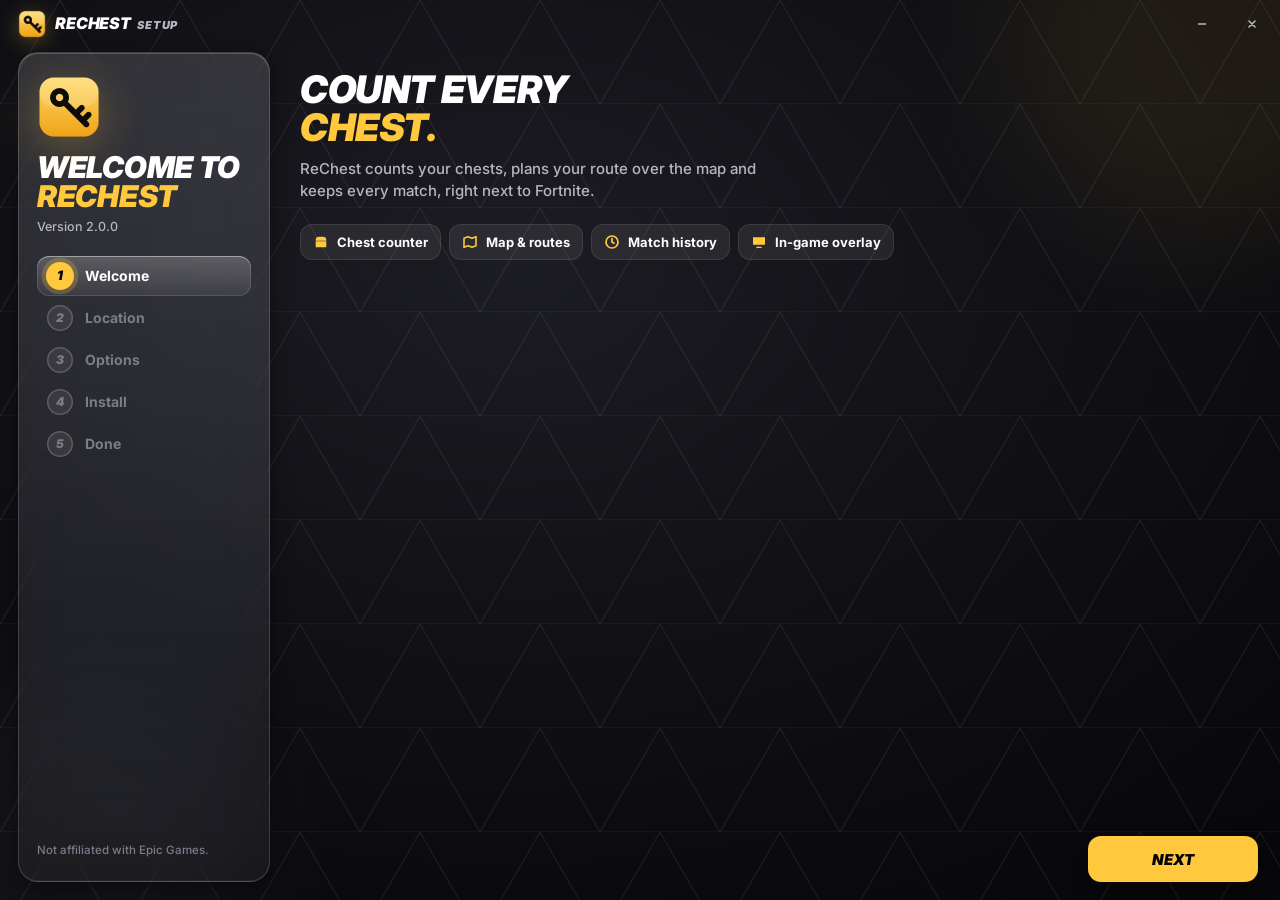
<file: setup/setup.html>
<!doctype html>
<html lang="en">
<head>
<meta charset="utf-8">
<title>ReChest Setup</title>
<link href="https://fonts.googleapis.com/css2?family=Inter:ital,wght@0,400..900;1,400..900&display=swap" rel="stylesheet">
<style>
/* ReChest Setup: the app's Fortnite-menu look (deep blue-violet backdrop, liquid-glass panels, heavy italic headings,
   yellow CTA, lavender key buttons). One file: the installer serves it from its own resources. */
:root {
  /* the app's black theme */
  --text: #fff; --muted: #b6b6c2; --dim: #7d7d8a; --line: rgba(255,255,255,.09); --line2: rgba(255,255,255,.18);
  --glass: linear-gradient(180deg, rgba(255,255,255,.14), rgba(255,255,255,.04)); --glass-line: rgba(255,255,255,.16);
  --glass-hi: inset 0 1px 0 rgba(255,255,255,.2), inset 0 -1px 0 rgba(255,255,255,.04);
  --card2: rgba(255,255,255,.075); --hover: rgba(255,255,255,.13);
  --yellow: #ffc83d; --lav: #b8b4ff; --on-lav: #0b0f3a; --red: #ff5a6a; --green: #5cdc6e; --track: #1d1d25;
  --sh: 0 6px 20px rgba(0,0,0,.45); --sh-2: 0 18px 44px rgba(0,0,0,.6);
  --display: 'Inter', 'Segoe UI Variable Display', 'Segoe UI', sans-serif;
  --ease: cubic-bezier(.22,1,.36,1); --snap: cubic-bezier(.2,.9,.3,1.3);
}
* { box-sizing: border-box; }
[hidden] { display: none !important; }
html, body { margin: 0; height: 100%; overflow: hidden; }
body { background: #08080b; color: var(--text); font: 500 14px/1.45 var(--display); -webkit-font-smoothing: antialiased; user-select: none; cursor: default; }
button { font: inherit; color: inherit; cursor: pointer; }
.h { font-family: var(--display); font-stretch: 125%; font-style: italic; font-weight: 900; text-transform: uppercase; letter-spacing: -.01em; }

.win { position: relative; height: 100vh; display: grid; grid-template: 48px minmax(0, 1fr) / 270px minmax(0, 1fr); overflow: hidden;
  background: radial-gradient(1100px 760px at 40% 30%, #1c1c23 0%, #121217 42%, #08080b 100%); }
/* faint triangles and slow light, like the app's backdrop */
.win::before { content: ""; position: absolute; inset: 0; opacity: .07; pointer-events: none;
  background-image: url("data:image/svg+xml,%3Csvg xmlns='http://www.w3.org/2000/svg' width='120' height='104'%3E%3Cpath d='M0 104L60 0l60 104z' fill='none' stroke='%23fff' stroke-width='1.2'/%3E%3C/svg%3E"); }
.glow { position: absolute; border-radius: 50%; filter: blur(60px); pointer-events: none; opacity: .5; animation: drift 14s ease-in-out infinite alternate; }
.glow.a { width: 380px; height: 380px; left: -120px; bottom: -160px; background: #ffffff14; }
.glow.b { width: 420px; height: 420px; right: -140px; top: -180px; background: #ffc83d26; animation-delay: -6s; }
@keyframes drift { to { transform: translate(40px, -30px) scale(1.1); } }

/* title bar */
.bar { grid-column: 1 / -1; position: relative; z-index: 2; display: flex; align-items: center; gap: 10px; padding: 0 8px 0 18px; }
.brand { display: flex; align-items: center; gap: 9px; }
.appicon { display: block; background: center / contain no-repeat url([data-uri]); }
.logo { width: 28px; height: 28px; filter: drop-shadow(0 4px 10px rgba(255,200,61,.3)); }
.word { font-size: 16px; }
.word small { margin-left: 6px; color: var(--muted); font-size: 11px; letter-spacing: .08em; }
.drag { flex: 1; align-self: stretch; }
.wb { width: 40px; height: 32px; display: grid; place-items: center; border: 0; border-radius: 9px; background: transparent; color: var(--muted); }
.wb:hover { background: var(--hover); color: #fff; }
.wb.x:hover { background: #e5384b; }
.wb svg { width: 12px; height: 12px; fill: none; stroke: currentColor; stroke-width: 1.6; stroke-linecap: round; }

/* left rail: big wordmark and the steps */
.rail { position: relative; z-index: 1; margin: 4px 0 18px 18px; padding: 22px 18px; display: flex; flex-direction: column; border-radius: 20px;
  background: var(--glass); border: 1px solid var(--glass-line); box-shadow: var(--glass-hi), var(--sh); backdrop-filter: blur(24px) saturate(170%); }
.chest { width: 64px; height: 64px; margin-bottom: 14px; filter: drop-shadow(0 8px 22px rgba(255,200,61,.3)); }
.rail .title { font-size: 30px; line-height: .95; }
.rail .title b { display: block; color: var(--yellow); font-weight: inherit; }
.rail .ver { margin-top: 8px; color: var(--muted); font-size: 12.5px; }
.steps { list-style: none; margin: 20px 0 12px; padding: 0; display: flex; flex-direction: column; gap: 2px; }
.steps li { position: relative; display: flex; align-items: center; gap: 12px; padding: 7px 10px; border-radius: 12px; color: var(--dim); font-weight: 700; transition: background .25s, color .25s; }
.steps li i { width: 26px; height: 26px; flex-shrink: 0; display: grid; place-items: center; border-radius: 50%; font: italic 900 12px/1 var(--display);
  background: rgba(255,255,255,.08); box-shadow: inset 0 0 0 1.5px var(--line2); transition: all .3s var(--snap); }
.steps li.on { color: #fff; background: linear-gradient(180deg, rgba(255,255,255,.22), rgba(255,255,255,.07)); box-shadow: inset 0 1px 0 rgba(255,255,255,.35), inset 0 0 0 1px rgba(255,255,255,.12); }
.steps li.on i { background: var(--yellow); color: #000; box-shadow: 0 0 0 4px rgba(255,200,61,.22); transform: scale(1.08); }
.steps li.ok { color: var(--muted); }
.steps li.ok i { background: rgba(92,220,110,.2); color: var(--green); box-shadow: inset 0 0 0 1.5px rgba(92,220,110,.5); font-size: 0; }
.steps li.ok i::after { content: ""; width: 9px; height: 5px; border: solid var(--green); border-width: 0 0 2.5px 2.5px; transform: translateY(-1px) rotate(-45deg); }
.rail .foot-note { margin-top: auto; color: var(--dim); font-size: 11.5px; }

/* stage: one page at a time */
.stage { position: relative; z-index: 1; display: flex; flex-direction: column; min-width: 0; padding: 4px 22px 18px; }
.pages { position: relative; flex: 1; }
.page { position: absolute; inset: 0; display: flex; flex-direction: column; padding: 18px 8px 0; opacity: 0; transform: translateX(26px); pointer-events: none; transition: opacity .28s var(--ease), transform .4s var(--ease); }
.page.on { opacity: 1; transform: none; pointer-events: auto; }
.page.out { transform: translateX(-26px); }
.page h1 { margin: 0; font-size: 38px; line-height: 1; }
.page h1 em { color: var(--yellow); font-style: inherit; }
.page .lead { margin: 12px 0 0; max-width: 470px; color: var(--muted); font-size: 15px; }
.chips { display: flex; flex-wrap: wrap; gap: 8px; margin-top: 22px; }
.chip { display: flex; align-items: center; gap: 8px; padding: 9px 13px; border-radius: 12px; background: var(--card2); box-shadow: inset 0 0 0 1px var(--line); font-weight: 700; font-size: 13px; }
.chip svg { width: 16px; height: 16px; color: var(--yellow); }
.note { display: flex; gap: 10px; align-items: flex-start; margin-top: 18px; padding: 12px 14px; border-radius: 14px; font-size: 13px; color: var(--muted);
  background: rgba(90,209,255,.1); box-shadow: inset 0 0 0 1px rgba(90,209,255,.28); }
.note b { color: #fff; }
.note svg { width: 18px; height: 18px; flex-shrink: 0; color: #5ad1ff; margin-top: 1px; }
.note.warn { background: rgba(255,90,106,.1); box-shadow: inset 0 0 0 1px rgba(255,90,106,.35); }
.note.warn svg { color: var(--red); }

.label { margin: 24px 0 8px; color: var(--muted); font: italic 900 12px/1 var(--display); font-stretch: 125%; letter-spacing: .06em; text-transform: uppercase; }
.path { display: flex; gap: 8px; }
.path input { flex: 1; min-width: 0; height: 46px; padding: 0 14px; border: 0; border-radius: 12px; outline: none; color: #fff; font: 600 14px var(--display);
  background: rgba(0,0,0,.4); box-shadow: inset 0 0 0 1px var(--line2); user-select: text; }
.path input:focus { box-shadow: inset 0 0 0 2px var(--yellow); }
.meta { display: flex; gap: 18px; margin-top: 10px; color: var(--dim); font-size: 12.5px; }
.meta b { color: var(--muted); }

/* option rows: the app's settings list (selected row lights up, white/grey bar indicator) */
.opts { display: flex; flex-direction: column; gap: 8px; margin-top: 20px; }
.opt { display: flex; align-items: center; gap: 14px; width: 100%; padding: 13px 14px; border: 0; border-radius: 14px; text-align: left; background: var(--card2); box-shadow: inset 0 0 0 1px var(--line); transition: background .2s, box-shadow .2s; }
.opt:hover { background: var(--hover); box-shadow: inset 0 0 0 2px rgba(255,255,255,.75); }
.opt .ic { width: 38px; height: 38px; flex-shrink: 0; display: grid; place-items: center; border-radius: 11px; background: rgba(255,255,255,.09); }
.opt .ic svg { width: 20px; height: 20px; }
.opt .tx { flex: 1; min-width: 0; }
.opt .tx b { display: block; font-size: 14.5px; }
.opt .tx span { color: var(--muted); font-size: 12.5px; }
.sw { width: 46px; height: 26px; flex-shrink: 0; position: relative; border-radius: 99px; background: rgba(255,255,255,.18); box-shadow: inset 0 0 0 1px var(--line2); transition: background .2s; }
.sw::after { content: ""; position: absolute; top: 3px; left: 3px; width: 20px; height: 20px; border-radius: 50%; background: #fff; box-shadow: 0 2px 5px rgba(0,0,0,.35); transition: transform .25s var(--snap); }
.opt[aria-checked="true"] .sw { background: var(--yellow); }
.opt[aria-checked="true"] .sw::after { transform: translateX(20px); }
.opt.danger[aria-checked="true"] .sw { background: var(--red); }
.opt.fixed { cursor: default; opacity: .75; }
.opt.fixed:hover { background: var(--card2); box-shadow: inset 0 0 0 1px var(--line); }

/* progress */
.big { margin-top: 26px; font-size: 92px; line-height: .9; font-variant-numeric: tabular-nums; }
.big small { font-size: 40px; color: var(--yellow); }
.pbar { height: 14px; margin-top: 20px; border-radius: 99px; overflow: hidden; background: var(--track); box-shadow: inset 0 0 0 1px var(--line); }
.pbar i { position: relative; display: block; width: 0; height: 100%; border-radius: inherit; overflow: hidden; background: linear-gradient(90deg, #ffb21e, var(--yellow)); box-shadow: 0 0 18px rgba(255,200,61,.6); transition: width .25s linear; }
.pbar i::after { content: ""; position: absolute; inset: 0; background: linear-gradient(100deg, transparent 30%, rgba(255,255,255,.55) 50%, transparent 70%); animation: shine 1.3s linear infinite; }
@keyframes shine { from { transform: translateX(-100%); } to { transform: translateX(100%); } }
.pstat { margin-top: 12px; color: var(--muted); font-size: 13px; min-height: 19px; }
.tip { margin-top: auto; margin-bottom: 4px; padding: 14px 16px; border-radius: 14px; background: var(--card2); box-shadow: inset 0 0 0 1px var(--line); color: var(--muted); font-size: 13px; }
.tip b { display: block; margin-bottom: 2px; color: var(--yellow); font: italic 900 11px/1.4 var(--display); font-stretch: 125%; letter-spacing: .06em; text-transform: uppercase; }

/* finish */
.done-badge { width: 92px; height: 92px; display: grid; place-items: center; margin: 8px 0 22px; border-radius: 28px; background: var(--yellow); color: #000;
  box-shadow: 0 0 0 8px rgba(255,200,61,.16), 0 14px 40px rgba(255,200,61,.35); animation: pop .6s var(--snap) both; }
.done-badge svg { width: 46px; height: 46px; fill: none; stroke: currentColor; stroke-width: 3.2; stroke-linecap: round; stroke-linejoin: round; stroke-dasharray: 40; stroke-dashoffset: 40; animation: draw .5s .25s ease forwards; }
.done-badge.red { background: var(--red); color: #fff; box-shadow: 0 0 0 8px rgba(255,90,106,.16), 0 14px 40px rgba(255,90,106,.35); }
@keyframes pop { from { transform: scale(.4) rotate(-12deg); opacity: 0; } }
@keyframes draw { to { stroke-dashoffset: 0; } }

/* buttons: yellow shop CTA, lavender key button */
.foot { display: flex; align-items: center; gap: 10px; padding-top: 14px; }
.grow { flex: 1; }
.btn { height: 46px; display: inline-flex; align-items: center; justify-content: center; gap: 9px; padding: 0 24px; border: 0; border-radius: 13px;
  font: italic 900 15px/1 var(--display); font-stretch: 112%; text-transform: uppercase; box-shadow: var(--sh); transition: transform .1s, filter .15s, opacity .2s; }
.btn:hover { outline: 3px solid rgba(255,255,255,.55); outline-offset: 3px; }
.btn:active { transform: scale(.96); }
.btn:focus-visible { outline: 3px solid #cff; outline-offset: 3px; }
.btn.cta { min-width: 170px; background: var(--yellow); color: #000; }
.btn.lav { background: var(--lav); color: var(--on-lav); }
.btn.ghost { background: var(--card2); color: #fff; box-shadow: inset 0 0 0 1px var(--line2); }
.btn.red { background: var(--red); color: #fff; }
.btn[hidden] { display: none; }
.btn kbd { padding: 2px 6px; border-radius: 6px; background: rgba(0,0,0,.18); font: 800 11px/1.3 var(--display); font-style: normal; }
.check { display: flex; align-items: center; gap: 10px; color: var(--muted); font-weight: 600; cursor: pointer; }
.check input { appearance: none; width: 22px; height: 22px; margin: 0; border-radius: 7px; background: rgba(255,255,255,.12); box-shadow: inset 0 0 0 1.5px var(--line2); display: grid; place-items: center; cursor: pointer; }
.check input:checked { background: var(--yellow); box-shadow: none; }
.check input:checked::after { content: ""; width: 9px; height: 5px; border: solid #000; border-width: 0 0 2.5px 2.5px; transform: translateY(-1px) rotate(-45deg); }
</style>
</head>
<body>
<div class="win">
  <i class="glow a"></i><i class="glow b"></i>
  <header class="bar">
    <div class="brand">
      <span class="logo appicon" aria-hidden="true"></span>
      <span class="word h">ReChest<small data-t="setup">Setup</small></span>
    </div>
    <div class="drag" id="drag"></div>
    <button class="wb" data-win="min" aria-label="Minimise"><svg viewBox="0 0 12 12"><path d="M2.5 6h7"/></svg></button>
    <button class="wb x" data-win="close" aria-label="Close"><svg viewBox="0 0 12 12"><path d="M3 3l6 6M9 3l-6 6"/></svg></button>
  </header>

  <aside class="rail">
    <i class="chest appicon" aria-hidden="true"></i>
    <div class="title h"><span data-t="railA">Welcome to</span><b>ReChest</b></div>
    <div class="ver" id="ver">Version 2.0.0</div>
    <ol class="steps" id="steps"></ol>
    <div class="foot-note" data-t="notAffiliated">Not affiliated with Epic Games.</div>
  </aside>

  <section class="stage">
    <div class="pages">
      <!-- install -->
      <div class="page" data-p="welcome">
        <h1 class="h" data-t="wTitle" data-html>Count every<br><em>chest.</em></h1>
        <p class="lead" data-t="wLead">ReChest counts your chests, plans your route over the map and keeps every match, right next to Fortnite.</p>
        <div class="chips">
          <span class="chip"><svg viewBox="0 0 24 24" fill="currentColor"><path d="M4 9a5 5 0 0 1 5-5h6a5 5 0 0 1 5 5v1H4zM4 11h16v8a1 1 0 0 1-1 1H5a1 1 0 0 1-1-1z"/></svg><span data-t="f1">Chest counter</span></span>
          <span class="chip"><svg viewBox="0 0 24 24" fill="none" stroke="currentColor" stroke-width="2.4" stroke-linejoin="round"><path d="M3 6.5l6-2.5 6 2.5 6-2.5v13.5l-6 2.5-6-2.5-6 2.5z"/></svg><span data-t="f2">Map &amp; routes</span></span>
          <span class="chip"><svg viewBox="0 0 24 24" fill="none" stroke="currentColor" stroke-width="2.6" stroke-linecap="round"><circle cx="12" cy="12" r="9"/><path d="M12 7v5l3 2"/></svg><span data-t="f3">Match history</span></span>
          <span class="chip"><svg viewBox="0 0 24 24" fill="currentColor"><path d="M3 5h18v11H3zM8 19h8v2H8z"/></svg><span data-t="f4">In-game overlay</span></span>
        </div>
        <div class="note" id="already" hidden><svg viewBox="0 0 24 24" fill="currentColor"><path d="M12 2a10 10 0 1 0 0 20 10 10 0 0 0 0-20zm1 15h-2v-6h2zm0-8h-2V7h2z"/></svg><span id="alreadyTx"></span></div>
      </div>
      <div class="page" data-p="location">
        <h1 class="h" data-t="lTitle" data-html>Where should it<br><em>go?</em></h1>
        <p class="lead" data-t="lLead">ReChest installs for your Windows account only, so no administrator rights are needed.</p>
        <div class="label" data-t="folder">Install folder</div>
        <div class="path"><input id="dir" spellcheck="false"><button class="btn lav" id="browse" data-t="browse">Browse</button></div>
        <div class="meta"><span><span data-t="needs">Needs</span> <b id="need">-</b></span><span><span data-t="free">Free</span> <b id="free">-</b></span></div>
        <div class="note warn" id="dirErr" hidden><svg viewBox="0 0 24 24" fill="currentColor"><path d="M12 2 1 21h22zm1 15h-2v-2h2zm0-4h-2V9h2z"/></svg><span id="dirErrTx"></span></div>
      </div>
      <div class="page" data-p="options">
        <h1 class="h" data-t="oTitle" data-html>Make it<br><em>yours.</em></h1>
        <div class="opts">
          <button class="opt" role="switch" aria-checked="true" data-o="desktop"><span class="ic"><svg viewBox="0 0 24 24" fill="none" stroke="currentColor" stroke-width="2.2" stroke-linejoin="round"><rect x="3" y="4" width="18" height="12" rx="2"/><path d="M8 20h8M12 16v4"/></svg></span><span class="tx"><b data-t="oDesk">Desktop shortcut</b><span data-t="oDeskS">Open ReChest from your desktop.</span></span><i class="sw"></i></button>
          <button class="opt" role="switch" aria-checked="true" data-o="startup"><span class="ic"><svg viewBox="0 0 24 24" fill="none" stroke="currentColor" stroke-width="2.2" stroke-linecap="round"><path d="M12 3v8"/><path d="M6.3 6.3a8 8 0 1 0 11.4 0"/></svg></span><span class="tx"><b data-t="oStart">Start with Windows</b><span data-t="oStartS">Waits quietly in the tray and pops up when Fortnite starts.</span></span><i class="sw"></i></button>
          <div class="opt fixed" aria-checked="true"><span class="ic"><svg viewBox="0 0 24 24" fill="currentColor"><path d="M3 3h8v8H3zM13 3h8v8h-8zM3 13h8v8H3zM13 13h8v8h-8z"/></svg></span><span class="tx"><b data-t="oMenu">Start menu shortcut</b><span data-t="oMenuS">Always added, with an uninstaller in Windows Settings.</span></span><i class="sw"></i></div>
        </div>
      </div>
      <div class="page" data-p="progress">
        <h1 class="h" id="pTitle" data-t="pTitle" data-html>Installing<br><em>ReChest</em></h1>
        <div class="big h" id="pct">0<small>%</small></div>
        <div class="pbar"><i id="bar"></i></div>
        <div class="pstat" id="pstat"></div>
        <div class="tip"><b data-t="tipT">Tip</b><span id="tip"></span></div>
      </div>
      <div class="page" data-p="done">
        <div class="done-badge"><svg viewBox="0 0 24 24"><path d="M5 12.5l4.5 4.5L19 7.5"/></svg></div>
        <h1 class="h" id="dTitle" data-t="dTitle" data-html>You're<br><em>ready.</em></h1>
        <p class="lead" id="dLead" data-t="dLead">ReChest is installed. Jump into a match and press your chest key every time you open one.</p>
        <label class="check" id="launchRow" style="margin-top:22px"><input type="checkbox" id="launch" checked><span data-t="launch">Launch ReChest now</span></label>
      </div>
      <div class="page" data-p="error">
        <div class="done-badge red"><svg viewBox="0 0 24 24"><path d="M7 7l10 10M17 7 7 17"/></svg></div>
        <h1 class="h" data-t="eTitle" data-html>Something went<br><em>wrong.</em></h1>
        <p class="lead" id="eText"></p>
      </div>
      <!-- uninstall -->
      <div class="page" data-p="remove">
        <h1 class="h" data-t="rTitle" data-html>Remove<br><em>ReChest?</em></h1>
        <p class="lead" data-t="rLead">This removes the app, its shortcuts and the start-with-Windows entry.</p>
        <div class="opts">
          <button class="opt danger" role="switch" aria-checked="false" data-o="wipe"><span class="ic"><svg viewBox="0 0 24 24" fill="none" stroke="currentColor" stroke-width="2.2" stroke-linecap="round" stroke-linejoin="round"><path d="M4 7h16M10 11v6M14 11v6M6 7l1 13h10l1-13M9 7V4h6v3"/></svg></span><span class="tx"><b data-t="rWipe">Also delete my data</b><span data-t="rWipeS">Your matches, routes and settings. Off: they stay for a later install.</span></span><i class="sw"></i></button>
        </div>
      </div>
    </div>
    <footer class="foot">
      <button class="btn ghost" id="back" data-t="back">Back</button>
      <span class="grow"></span>
      <button class="btn cta" id="next">Next</button>
    </footer>
  </section>
</div>
<script>
'use strict';
const host = window.chrome?.webview;
const send = (m) => host ? host.postMessage(m) : demo(m);
const $ = (s) => document.querySelector(s);

const EN = {
  next: 'Next', install: 'Install', finish: 'Finish', close: 'Close', cancel: 'Cancel', uninstall: 'Uninstall', retry: 'Try again', update: 'Update',
  version: 'Version', sWelcome: 'Welcome', sLocation: 'Location', sOptions: 'Options', sInstall: 'Install', sDone: 'Done', sConfirm: 'Confirm', sRemove: 'Remove', sUpdate: 'Update',
  already: (v) => `<b>ReChest ${v}</b> is already installed. Continue to update it; your matches and settings are kept.`,
  updating: 'Updating<br><em>ReChest</em>', removing: 'Removing<br><em>ReChest</em>', removed: 'ReChest<br><em>removed.</em>',
  removedLead: 'See you around. Run the installer again any time to bring it back.', updated: 'Up to<br><em>date.</em>', updatedLead: 'ReChest is updated and starting again…',
  railUpd: 'Updating', railRem: 'Goodbye',
  stWait: 'Closing ReChest…', stCopy: 'Copying files…', stLinks: 'Creating shortcuts…', stReg: 'Registering with Windows…', stRemove: 'Removing files…', stDone: 'Done',
  badDir: 'Can\'t write to this folder. Pick another place.',
  tips: ['F8 adds a chest, F9 takes the last one back; change the keys in Settings.', 'F7 shows your route over the game, F5 opens the full-screen map.', 'When a match ends, its replay sets the exact count, teammates included.', 'F4 draws a new route from where you stand.'],
};
const L = EN;
const t = (k, ...a) => { const v = L[k] ?? k; return typeof v === 'function' ? v(...a) : v; };

let S = { mode: 'install', version: '2.0.0', dir: '', installed: null, sizeMb: 0, freeMb: 0 };
let flow = [], at = 0, busy = false;
const opts = { desktop: true, startup: true, wipe: false };

const FLOWS = {
  install: [['welcome', 'sWelcome'], ['location', 'sLocation'], ['options', 'sOptions'], ['progress', 'sInstall'], ['done', 'sDone']],
  update: [['progress', 'sUpdate'], ['done', 'sDone']],
  uninstall: [['remove', 'sConfirm'], ['progress', 'sRemove'], ['done', 'sDone']],
};

function init(d) {
  S = { ...S, ...d };
  $('#ver').textContent = `${t('version')} ${S.version}`;
  if (S.mode === 'update') $('.rail .title span').textContent = t('railUpd');
  if (S.mode === 'uninstall') $('.rail .title span').textContent = t('railRem');
  if (S.startup != null) opts.startup = S.startup;
  for (const b of document.querySelectorAll('[data-o]')) b.setAttribute('aria-checked', opts[b.dataset.o]);
  $('#dir').value = S.dir;
  $('#need').textContent = S.sizeMb ? `${S.sizeMb} MB` : '-';
  $('#free').textContent = S.freeMb ? (S.freeMb > 10240 ? `${(S.freeMb / 1024).toFixed(0)} GB` : `${S.freeMb} MB`) : '-';
  if (S.installed && S.mode === 'install') { $('#already').hidden = false; $('#alreadyTx').innerHTML = t('already', S.installed); }
  flow = FLOWS[S.mode];
  $('#steps').innerHTML = flow.map(([, k], i) => `<li><i>${i + 1}</i>${t(k)}</li>`).join('');
  go(0, true);
  if (S.mode === 'update') start();
}

function go(i, first) {
  const old = document.querySelector('.page.on');
  at = i;
  const [p] = flow[at];
  if (old) { old.classList.remove('on'); old.classList.add('out'); setTimeout(() => old.classList.remove('out'), 400); }
  document.querySelector(`.page[data-p="${p}"]`).classList.add('on');
  [...$('#steps').children].forEach((li, j) => { li.className = j < at ? 'ok' : j === at ? 'on' : ''; });
  buttons();
  if (p === 'location') setTimeout(() => $('#dir').focus(), 50);
}

function buttons() {
  const [p] = flow[at], back = $('#back'), next = $('#next');
  back.hidden = at === 0 || p === 'progress' || p === 'done' || p === 'error';
  next.hidden = p === 'progress';
  next.className = 'btn cta';
  back.textContent = t('back');
  if (p === 'options') next.textContent = t(S.installed ? 'update' : 'install');
  else if (p === 'done') next.textContent = t(S.mode === 'install' ? 'finish' : 'close');
  else if (p === 'error') next.textContent = t('close');
  else if (p === 'remove') { next.textContent = t('uninstall'); next.className = 'btn red'; back.hidden = false; back.textContent = t('cancel'); }
  else next.textContent = t('next');
  if (S.mode === 'update' && p === 'done') next.hidden = true;
}

$('#next').onclick = () => {
  if (busy) return;
  const [p] = flow[at];
  if (p === 'location') { send({ type: 'checkDir', dir: $('#dir').value.trim() }); return; } // host answers dirOk / dirBad
  if (p === 'options' || p === 'remove') { start(); return; }
  if (p === 'done') { send({ type: 'finish', launch: S.mode === 'install' && $('#launch').checked }); return; }
  if (p === 'error') { send({ type: 'finish', launch: false }); return; }
  go(at + 1);
};
$('#back').onclick = () => { if (flow[at][0] === 'remove') send({ type: 'finish', launch: false }); else if (at > 0) go(at - 1); };
$('#browse').onclick = () => send({ type: 'browse', dir: $('#dir').value });
$('#dir').addEventListener('input', () => { $('#dirErr').hidden = true; });
$('#dir').addEventListener('keydown', (e) => { if (e.key === 'Enter') $('#next').click(); });
for (const b of document.querySelectorAll('button[data-o]')) b.onclick = () => { opts[b.dataset.o] = !opts[b.dataset.o]; b.setAttribute('aria-checked', opts[b.dataset.o]); };
for (const b of document.querySelectorAll('[data-win]')) b.onclick = () => send({ type: b.dataset.win });
$('#drag').addEventListener('mousedown', (e) => { if (e.button === 0) send({ type: 'drag' }); });
document.querySelector('.brand').addEventListener('mousedown', (e) => { if (e.button === 0) send({ type: 'drag' }); });
document.addEventListener('keydown', (e) => { if (e.key === 'Escape' && !$('#back').hidden) $('#back').click(); });
document.addEventListener('contextmenu', (e) => { if (e.target.tagName !== 'INPUT') e.preventDefault(); });

let tipTimer;
function start() {
  busy = true;
  go(flow.findIndex(([p]) => p === 'progress'));
  if (S.mode === 'update') $('#pTitle').innerHTML = t('updating');
  if (S.mode === 'uninstall') $('#pTitle').innerHTML = t('removing');
  let n = Math.floor(Math.random() * L.tips.length);
  const tip = () => { $('#tip').textContent = L.tips[n++ % L.tips.length]; };
  tip(); tipTimer = setInterval(tip, 5000);
  send(S.mode === 'uninstall' ? { type: 'uninstall', wipe: opts.wipe } : { type: 'install', dir: $('#dir').value.trim() || S.dir, desktop: opts.desktop, startup: opts.startup });
}
function progress(pct, st) {
  $('#pct').innerHTML = `${Math.round(pct)}<small>%</small>`;
  $('#bar').style.width = pct + '%';
  if (st) $('#pstat').textContent = t(st);
}
function done() {
  busy = false; clearInterval(tipTimer);
  progress(100, 'stDone');
  if (S.mode === 'uninstall') { $('#dTitle').innerHTML = t('removed'); $('#dLead').textContent = t('removedLead'); $('#launchRow').hidden = true; }
  if (S.mode === 'update') { $('#dTitle').innerHTML = t('updated'); $('#dLead').textContent = t('updatedLead'); $('#launchRow').hidden = true; }
  setTimeout(() => go(flow.length - 1), 350);
}
function fail(text) {
  busy = false; clearInterval(tipTimer);
  flow = [...flow.slice(0, at + 1), ['error', 'sDone']];
  $('#eText').textContent = text;
  go(flow.length - 1);
}

const on = (m) => {
  switch (m.type) {
    case 'init': init(m); break;
    case 'dir': $('#dir').value = m.dir; $('#dirErr').hidden = true; if (m.freeMb) $('#free').textContent = m.freeMb > 10240 ? `${(m.freeMb / 1024).toFixed(0)} GB` : `${m.freeMb} MB`; break;
    case 'dirOk': $('#dir').value = m.dir; go(at + 1); break;
    case 'dirBad': $('#dirErr').hidden = false; $('#dirErrTx').textContent = t('badDir'); break;
    case 'progress': progress(m.pct, m.status); break;
    case 'done': done(); break;
    case 'error': fail(m.text); break;
  }
};
if (host) { host.addEventListener('message', (e) => on(e.data)); send({ type: 'ready' }); }

// opened in a plain browser: walk through the pages with made-up data
function demo(m) {
  const q = new URLSearchParams(location.search);
  if (m.type === 'checkDir') on({ type: 'dirOk', dir: m.dir });
  if (m.type === 'install' || m.type === 'uninstall') {
    let p = 0;
    const id = setInterval(() => { p += 4; on({ type: 'progress', pct: Math.min(p, 100), status: p < 10 ? 'stWait' : p < 85 ? (m.type === 'install' ? 'stCopy' : 'stRemove') : 'stReg' }); if (p >= 100) { clearInterval(id); on({ type: 'done' }); } }, 80);
  }
  if (m.type === 'finish') location.reload();
}
if (!host) {
  const q = new URLSearchParams(location.search);
  init({ mode: q.get('mode') || 'install', version: '2.0.0', dir: 'C:\\Users\\you\\AppData\\Local\\Programs\\ReChest', installed: q.get('installed'), sizeMb: 180, freeMb: 214000 });
}
</script>
</body>
</html>
</file>
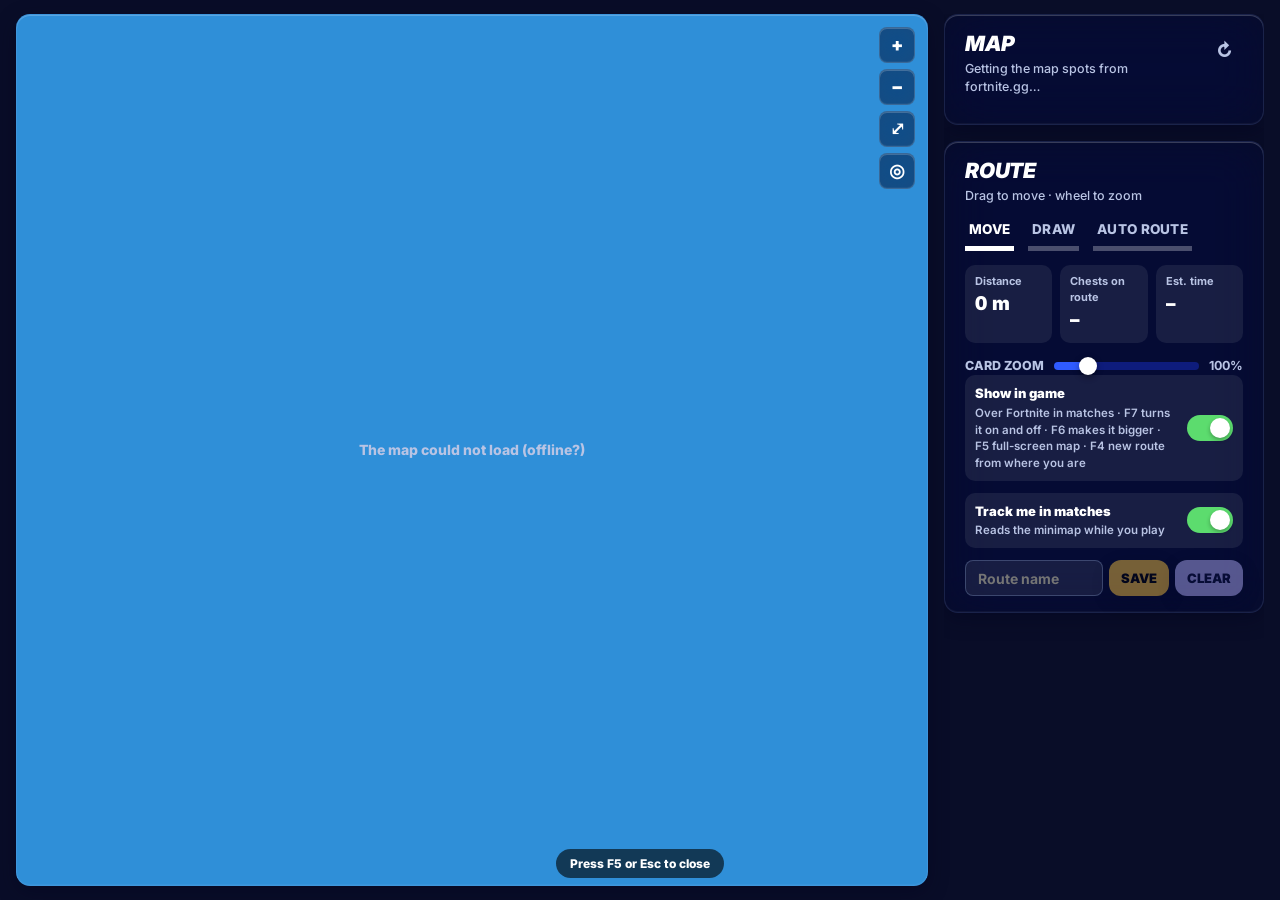
<file: ui/map-full.html>
<!doctype html>
<html lang="en">
<head>
<meta charset="utf-8">
<title>ReChest map</title>
<link rel="preconnect" href="https://fonts.googleapis.com">
<link href="https://fonts.googleapis.com/css2?family=Inter:ital,wght@0,400..900;1,400..900&display=swap" rel="stylesheet">
<link rel="stylesheet" href="style.css">
</head>
<!-- The big map over Fortnite (MapFull.cs): the Map page on its own. The app sends the map state and your
     position; route, layer and setting changes go back the same way as from the Map page. -->
<body class="map-full">
<main class="main" id="main"><div id="mapRoot"></div></main>
<div class="mf-hint" id="mfHint">Press F5 or Esc to close</div>
<script src="i18n.js"></script>
<script src="map.js"></script>
<script>
  MapUI.mount(document.getElementById('mapRoot'));
  const wv = window.chrome?.webview; // missing when the page is opened in a normal browser (design preview)
  wv?.addEventListener('message', (e) => {
    if (e.data?.type !== 'map') return;
    MapUI.setChests(e.data.state);
    const k = e.data.state?.routeFullKey, hint = document.getElementById('mfHint');
    if (k >= 0x70 && k <= 0x87) hint.textContent = (window.T || ((t) => t))(`Press F${k - 0x6f} or Esc to close`);
  });
  addEventListener('keydown', (e) => { if (e.key === 'Escape') wv?.postMessage({ type: 'mapFullClose' }); });
  // each open: the map grows in, centred on you
  window.mfOpen = () => {
    const m = document.getElementById('main');
    m.classList.remove('mf-in'); void m.offsetWidth; m.classList.add('mf-in');
    MapUI.centerOnMe();
  };
  wv?.postMessage({ type: 'ready' });
</script>
</body>
</html>
</file>
<file: ui/style.css>
/* ReChest v5 — styled after Fortnite's in-game menus (Settings, Social) with item-shop cards (not affiliated with Epic):
   a deep blue-violet backdrop with faint triangles, a centred icon tab bar, lists whose selected row turns light cyan
   and whose hovered row gets a bright white frame, option values with white/grey bar indicators, blue fill sliders,
   lavender key-hint buttons ([Esc] Back), heavy italic uppercase headings, yellow shop CTAs. Dark and light themes. */
:root {
  --card: color-mix(in srgb, rgb(var(--base)) calc(var(--gsolid, 0) * 100%), rgba(6,12,48,.55));
  --card2: rgba(255,255,255,.075);
  --hover: rgba(255,255,255,.13);
  --line: rgba(160,190,255,.13);
  --line2: rgba(180,210,255,.24);
  --text: #ffffff;
  --muted: #b9c4e4;
  --dim: #8392c2;
  /* liquid glass: a lit, see-through pill for selections and the floating chrome */
  --sel-bg: linear-gradient(180deg, rgba(255,255,255,.34), rgba(255,255,255,.12));
  --sel-fg: #fff;
  --sel-solid: #fff; --sel-knob: #0a1440;
  --sel-sh: inset 0 1px 0 rgba(255,255,255,.6), inset 0 -1px 1px rgba(255,255,255,.18), inset 0 0 0 1px rgba(255,255,255,.14), 0 6px 18px rgba(0,0,0,.28);
  --glass: linear-gradient(180deg, rgba(255,255,255,.14), rgba(255,255,255,.04));
  --glass-line: rgba(255,255,255,.16);
  --glass-hi: inset 0 1px 0 rgba(255,255,255,.2), inset 0 -1px 0 rgba(255,255,255,.04);
  --lav: #b8b4ff;
  --on-lav: #0b0f3a;
  --yellow: #ffc83d;
  --ring: rgba(255,255,255,.55);
  --frame: inset 0 0 0 3px #fff, inset 0 0 18px rgba(255,150,235,.45);
  --chip-on-bg: #bfeaff;
  --chip-on-fg: #0a1440;
  --bar-on: #ffffff;
  --bar-off: rgba(255,255,255,.28);
  --slider-track: #0e1c7c;
  --slider-fill: #2f5bff;
  --you: #ffc83d;
  --mates: #5ad1ff;
  --blue: #5ad1ff;
  --blue-dim: rgba(90,209,255,.3);
  --green: #5cdc6e;
  --red: #ff5a6a;
  --gold: #ffc23d;
  --hero-num: #ffc83d;
  --tipbg: rgba(8,14,52,.95);
  --grid: rgba(170,195,255,.14);
  --track: rgba(255,255,255,.24);
  --kbd: #0b0f3a;
  --blur: blur(16px) saturate(140%);
  --sh: 0 6px 20px rgba(0,0,30,.35);
  --sh-2: 0 18px 44px rgba(0,0,30,.5);
  --tri: url("data:image/svg+xml,%3Csvg xmlns='http://www.w3.org/2000/svg' viewBox='0 0 1600 1000' preserveAspectRatio='xMidYMid slice'%3E%3Cg fill='%23ffffff' fill-opacity='.06'%3E%3Cpath d='M120 840h90l-45 70z'/%3E%3Cpath d='M1380 520h70l-35 55z'/%3E%3Cpath d='M300 520l40 25-40 25z'/%3E%3Cpath d='M1500 900h70l-35 55z'/%3E%3Cpath d='M760 160l30 18-30 18z'/%3E%3Cpath d='M1060 860h80l-40 62z'/%3E%3Cpath d='M560 640h50l-25 40z'/%3E%3Cpath d='M1250 110l26 16-26 16z'/%3E%3Cpath d='M60 300h40l-20 32z'/%3E%3Cpath d='M1560 300h60l-30 48z'/%3E%3Cpath d='M900 520l24 14-24 14z'/%3E%3C/g%3E%3C/svg%3E");
  --page-bg: radial-gradient(1300px 900px at 45% 35%, #1d55c4 0%, #133590 34%, #0c1d5e 66%, #080f3c 100%);
  --chrome: rgba(4,8,36,.5);
  --hover-strong: rgba(40,60,120,.55);
  --dot-ring: #0c1d5e;
  --body-bg: #080f3c;
  --display: 'Inter', 'Segoe UI', sans-serif;
  --r-sm: .5rem;
  --r: .625rem;
  --r-lg: .875rem;
  --ease: cubic-bezier(.22,1,.36,1);
  --spring: cubic-bezier(.34,1.4,.64,1);
  color-scheme: dark;
}
/* black: the same game-menu look on a neutral black night instead of blue */
:root[data-theme="black"] {
  --sel-solid: #f4f4f6; --sel-knob: #111116;
  --card: color-mix(in srgb, rgb(var(--base)) calc(var(--gsolid, 0) * 100%), rgba(255,255,255,.05));
  --card2: rgba(255,255,255,.075);
  --hover: rgba(255,255,255,.12);
  --line: rgba(255,255,255,.085);
  --line2: rgba(255,255,255,.16);
  --muted: #b4b4be;
  --dim: #7b7b87;
  --slider-track: #26262f;
  --tipbg: rgba(18,18,23,.95);
  --grid: rgba(255,255,255,.08);
  --blue-dim: rgba(90,209,255,.24);
  --sh: 0 6px 20px rgba(0,0,0,.45);
  --sh-2: 0 18px 44px rgba(0,0,0,.6);
  --chrome: rgba(255,255,255,.06);
  --hover-strong: rgba(255,255,255,.1);
  --dot-ring: #0b0b0f;
  --body-bg: #08080b;
  --tri: url("data:image/svg+xml,%3Csvg xmlns='http://www.w3.org/2000/svg' viewBox='0 0 1600 1000' preserveAspectRatio='xMidYMid slice'%3E%3Cg fill='%23ffffff' fill-opacity='.04'%3E%3Cpath d='M120 840h90l-45 70z'/%3E%3Cpath d='M1380 520h70l-35 55z'/%3E%3Cpath d='M300 520l40 25-40 25z'/%3E%3Cpath d='M1500 900h70l-35 55z'/%3E%3Cpath d='M760 160l30 18-30 18z'/%3E%3Cpath d='M1060 860h80l-40 62z'/%3E%3Cpath d='M560 640h50l-25 40z'/%3E%3Cpath d='M1250 110l26 16-26 16z'/%3E%3Cpath d='M60 300h40l-20 32z'/%3E%3Cpath d='M1560 300h60l-30 48z'/%3E%3Cpath d='M900 520l24 14-24 14z'/%3E%3C/g%3E%3C/svg%3E");
  --page-bg: radial-gradient(1300px 900px at 45% 30%, #1c1c23 0%, #121217 42%, #08080b 100%);
}
:root[data-theme="light"] {
  --card: color-mix(in srgb, rgb(var(--base)) calc(var(--gsolid, 0) * 100%), rgba(255,255,255,.78));
  --card2: rgba(10,20,70,.055);
  --hover: rgba(10,20,70,.1);
  --line: rgba(10,20,70,.1);
  --line2: rgba(10,20,70,.18);
  --text: #0a1440;
  --muted: #4b5886;
  --dim: #7d89b4;
  --sel-bg: linear-gradient(180deg, rgba(10,20,64,.9), rgba(10,20,64,.72));
  --sel-fg: #fff;
  --sel-solid: #0a1440; --sel-knob: #fff;
  --sel-sh: inset 0 1px 0 rgba(255,255,255,.28), inset 0 -1px 1px rgba(255,255,255,.08), 0 6px 16px rgba(10,20,70,.25);
  --glass: linear-gradient(180deg, rgba(255,255,255,.82), rgba(255,255,255,.5));
  --glass-line: rgba(255,255,255,.95);
  --glass-hi: inset 0 1px 0 #fff, inset 0 -1px 0 rgba(10,20,70,.06);
  --ring: rgba(10,20,70,.45);
  --frame: inset 0 0 0 3px #0a1440, inset 0 0 16px rgba(120,80,255,.25);
  --chip-on-bg: #0a1440;
  --chip-on-fg: #fff;
  --bar-on: #0a1440;
  --bar-off: rgba(10,20,70,.2);
  --slider-track: #c8d2ff;
  --slider-fill: #2f5bff;
  --you: #d4a000;
  --mates: #1f7ff0;
  --blue: #1f7ff0;
  --blue-dim: rgba(31,127,240,.22);
  --green: #16a34a;
  --red: #e11d48;
  --gold: #c98a00;
  --hero-num: #0a1440;
  --tipbg: rgba(255,255,255,.97);
  --grid: rgba(10,20,70,.1);
  --track: #c4cbe4;
  --sh: 0 1px 2px rgba(10,20,70,.06), 0 8px 24px rgba(10,20,70,.08);
  --sh-2: 0 18px 44px rgba(10,20,70,.14);
  --tri: url("data:image/svg+xml,%3Csvg xmlns='http://www.w3.org/2000/svg' viewBox='0 0 1600 1000' preserveAspectRatio='xMidYMid slice'%3E%3Cg fill='%230a1440' fill-opacity='.05'%3E%3Cpath d='M120 840h90l-45 70z'/%3E%3Cpath d='M1380 520h70l-35 55z'/%3E%3Cpath d='M300 520l40 25-40 25z'/%3E%3Cpath d='M1500 900h70l-35 55z'/%3E%3Cpath d='M760 160l30 18-30 18z'/%3E%3Cpath d='M1060 860h80l-40 62z'/%3E%3Cpath d='M560 640h50l-25 40z'/%3E%3Cpath d='M1250 110l26 16-26 16z'/%3E%3Cpath d='M60 300h40l-20 32z'/%3E%3Cpath d='M1560 300h60l-30 48z'/%3E%3Cpath d='M900 520l24 14-24 14z'/%3E%3C/g%3E%3C/svg%3E");
  --page-bg: radial-gradient(1300px 900px at 45% 35%, #f2f5ff 0%, #e3e9ff 45%, #d3dcff 100%);
  --chrome: rgba(255,255,255,.8);
  --hover-strong: rgba(10,20,70,.055);
  --dot-ring: #e3e9ff;
  --body-bg: #e3e9ff;
  color-scheme: light;
}

* { box-sizing: border-box; }
html, body { margin: 0; height: 100%; }
body { background: var(--body-bg); color: var(--text); font: 500 14px/1.45 var(--display); overflow: hidden; -webkit-font-smoothing: antialiased; }
button, select, input { font: inherit; color: inherit; }
button { cursor: pointer; }
::selection { background: var(--yellow); color: #000; }
.up { color: var(--green); } .down { color: var(--red); } .flat { color: var(--muted); }
.muted { color: var(--muted); }
.em, em.muted { font-style: normal; font-weight: 500; }

/* headings: Fortnite's heavy wide italic */
.phd h1, .ph h2, .pname, .k-v, .k-num, .lc-time, .lm-tot b, .mp-tot b, .mp-head h2, .cbig, .strip b, .tpick b, .open-btn span, .sec h2 {
  font-family: var(--display); font-stretch: 125%; font-style: italic; font-weight: 900; text-transform: uppercase; letter-spacing: -.01em;
}

/* ===== hover: buttons get the site's snapping ring + bump; list rows get the in-game white frame ===== */
.btn, .open-btn, .kbtn, .iconbtn, .see, .tab, .swatch {
  outline: 0 solid transparent; outline-offset: .625rem;
  transition: outline-color .15s ease-out, outline-offset .15s ease-out, outline-width .15s ease-out, background-color .15s, color .15s, filter .15s;
}
@media (pointer: fine) {
  .btn:hover, .open-btn:hover, .kbtn:hover, .iconbtn:hover, .see:hover { outline: .1875rem solid var(--ring); outline-offset: .1875rem; animation: bump .1s linear; }
  .mitem:hover, .pl:hover, .snav button:hover, .mpc:hover, .lrow[data-who]:hover, .tcard:hover, .tpick:hover, .kpi:hover { box-shadow: var(--frame); }
}
:is(.btn, .open-btn, .kbtn, .iconbtn, .see, .tab, .mitem, .pl, .snav button, .mpc, .tpick, .range button, .mode button, .switch, .tcard):focus-visible { outline: .1875rem solid #cff; outline-offset: .1875rem; }
@keyframes bump { 30% { translate: 0 -.125rem; } }

.app { display: flex; flex-direction: column; height: 100vh; background: var(--page-bg); }

/* ================= top bar: brand · centred icon tabs · theme + profile ================= */
.top { display: grid; grid-template-columns: 1fr auto 1fr; align-items: start; gap: 16px; padding: 14px 26px 6px; position: relative; z-index: 3; }
.brand { justify-self: start; display: flex; align-items: center; gap: 10px; height: 46px; padding: 0 16px 0 8px; border-radius: 14px; background: var(--chrome); backdrop-filter: var(--blur); box-shadow: var(--sh); }
.brand .logo { width: 32px; height: 32px; display: grid; place-items: center; border-radius: 8px; background: var(--yellow); color: #000; transform: skewX(-6deg); }
.brand .logo svg { transform: skewX(6deg); }
.brand .word { font-family: var(--display); font-stretch: 125%; font-style: italic; font-weight: 900; font-size: 17px; text-transform: uppercase; }
.tabwrap { position: relative; display: flex; flex-direction: column; align-items: flex-start; gap: 8px; }
.tabs { display: flex; gap: 6px; padding: 7px; border-radius: 16px; background: var(--chrome); backdrop-filter: var(--blur); box-shadow: var(--sh); }
.tab { width: 80px; height: 52px; display: grid; place-items: center; border: 0; border-radius: 11px; background: transparent; color: var(--text); }
.tab svg { width: 27px; height: 27px; }
.tab:hover { background: var(--hover); }
.tab.on { background: var(--sel-bg); color: var(--sel-fg); }
.tablabel { white-space: nowrap; transition: transform .25s var(--spring); font-family: var(--display); font-stretch: 112%; font-weight: 900; font-size: 19px; text-transform: uppercase; letter-spacing: .02em; text-shadow: 0 2px 10px rgba(0,0,40,.35); }
[data-theme="light"] .tablabel { text-shadow: none; }
.top-r { justify-self: end; display: flex; align-items: center; gap: 12px; }
.iconbtn { width: 46px; height: 46px; display: grid; place-items: center; border: 0; border-radius: 14px; background: var(--chrome); backdrop-filter: var(--blur); color: var(--text); box-shadow: var(--sh); }
.iconbtn svg { width: 21px; height: 21px; }
.iconbtn .i-sun, [data-theme="light"] .iconbtn .i-moon { display: none; }
[data-theme="light"] .iconbtn .i-sun { display: block; }
.mebtn { position: relative; width: 50px; height: 50px; padding: 0; border: 0; border-radius: 50%; background: none; }
.me-dot { width: 50px; height: 50px; border-radius: 50%; display: grid; place-items: center; font-weight: 900; font-size: 18px; background: var(--c, #444); color: #fff; box-shadow: 0 0 0 3px rgba(255,255,255,.85), var(--sh); }
.online { position: absolute; right: 0; bottom: 1px; width: 14px; height: 14px; border-radius: 50%; background: #3bd16f; box-shadow: 0 0 0 3px var(--dot-ring); }

/* ================= main ================= */
.main { flex: 1; min-height: 0; overflow-y: auto; overflow-x: hidden; position: relative; }
.wrap { position: relative; max-width: 1280px; margin: 0 auto; padding: 14px 32px 96px; }
.page { animation: pageIn .45s var(--ease) both; }
@keyframes pageIn { from { opacity: 0; transform: translateY(8px); } }

.phd { display: flex; align-items: flex-end; justify-content: space-between; gap: 16px; margin-bottom: 18px; flex-wrap: wrap; }
.phd h1 { margin: 0; font-size: 40px; line-height: 1; text-shadow: 0 3px 14px rgba(0,0,40,.35); }
[data-theme="light"] .phd h1 { text-shadow: none; }
.phd p { margin: 8px 0 0; color: var(--muted); font-size: 14px; font-weight: 600; }
.phd-r { display: flex; align-items: flex-end; gap: 22px; flex-wrap: wrap; }
.livechip { display: inline-flex; align-items: center; gap: 8px; height: 34px; padding: 0 14px; border-radius: var(--r-sm); background: var(--red); color: #fff; font-family: var(--display); font-stretch: 112%; font-style: italic; text-transform: uppercase; font-size: 12.5px; font-weight: 900; font-variant-numeric: tabular-nums; white-space: nowrap; transform: skewX(-6deg); box-shadow: 0 0 18px rgba(255,90,106,.4); }
.livechip::before, .pill-live::before { content: ""; width: 7px; height: 7px; border-radius: 50%; background: currentColor; animation: blink 1.2s ease-in-out infinite; }
@keyframes blink { 50% { opacity: .25; } }

/* key-hint buttons, bottom right like the game's [T] TEST · [ESC] BACK */
.keys { position: fixed; right: 26px; bottom: 20px; z-index: 20; display: flex; gap: 14px; }
.kbtn { display: inline-flex; align-items: center; gap: 12px; height: 46px; padding: 0 22px 0 11px; border: 0; border-radius: 12px; background: var(--lav); color: var(--on-lav); font-family: var(--display); font-stretch: 112%; font-weight: 900; font-size: 17px; text-transform: uppercase; box-shadow: var(--sh); }
.kbtn:hover { filter: brightness(1.06); }
kbd { display: inline-grid; place-items: center; min-width: 26px; height: 26px; padding: 0 6px; border-radius: 5px; background: var(--kbd); color: #fff; font: 900 11.5px var(--display); text-transform: uppercase; }

/* panels: the menu's dark navy glass and the shop's frosted cards */
.panel, .card, .kpi, .strip, .plist, .snav, .mlist2 { background: var(--card); border: 1px solid var(--line); border-radius: var(--r-lg); box-shadow: var(--sh); backdrop-filter: var(--blur); }
.panel { padding: 18px 20px 16px; }
.ph { display: flex; align-items: flex-start; justify-content: space-between; gap: 12px; margin-bottom: 12px; }
.ph h2 { margin: 0; font-size: 21px; line-height: 1.05; }
.ph small { display: block; margin-top: 5px; color: var(--muted); font-size: 12.5px; font-weight: 500; line-height: 1.45; }
.panel .ph:not(:first-child) { margin-top: 22px; }
.empty { padding: 26px 16px; border-radius: var(--r); border: 1px dashed var(--line2); color: var(--muted); text-align: center; font-weight: 700; }

/* ================= controls ================= */
/* option values: the in-game bar indicators — a white bar under the chosen one, grey under the rest */
.range, .mode { display: inline-flex; flex-wrap: wrap; gap: 4px 14px; }
.range button, .mode button { position: relative; display: inline-flex; align-items: center; gap: 7px; height: 34px; padding: 0 4px 9px; border: 0; background: none; color: var(--muted); font-weight: 800; font-size: 13.5px; text-transform: uppercase; letter-spacing: .02em; transition: color .15s; }
.range button::after, .mode button::after { content: ""; position: absolute; left: 0; right: 0; bottom: 0; height: 5px; background: var(--bar-off); transition: background .15s; }
.range button:hover, .mode button:hover { color: var(--text); }
.range button:hover::after, .mode button:hover::after { background: color-mix(in srgb, var(--bar-on) 60%, transparent); }
.range button.on, .mode button.on { color: var(--text); }
.range button.on::after, .mode button.on::after { background: var(--bar-on); }
.mode button i { font-style: normal; font-size: 11px; font-weight: 900; padding: 1px 6px; border-radius: 5px; background: var(--card2); font-variant-numeric: tabular-nums; }
.mode button.on i { background: var(--yellow); color: #000; }
.range.sm button { height: 28px; padding-bottom: 8px; font-size: 12px; }
.btn { height: 42px; flex-shrink: 0; display: inline-flex; align-items: center; justify-content: center; gap: 8px; padding: 0 20px; border: 0; border-radius: 12px; background: var(--lav); color: var(--on-lav); font-family: var(--display); font-stretch: 112%; font-weight: 900; font-size: 14px; text-transform: uppercase; box-shadow: var(--sh); }
.btn:hover { filter: brightness(1.06); }
.btn:active { transform: scale(.97); }
.btn.sm { height: 36px; padding: 0 16px; font-size: 13px; }
.btn.big { height: 46px; }
.btn.accent, .btn.gold { background: var(--yellow); color: #000; }
.btn.key { min-width: 110px; background: var(--kbd); color: #fff; box-shadow: inset 0 0 0 2px var(--line2), var(--sh); font-variant-numeric: tabular-nums; }
.btn.key.wait { background: var(--yellow); color: #000; animation: blink 1.1s ease-in-out infinite; }
.switch { width: 46px; height: 26px; flex-shrink: 0; padding: 3px; border: 0; border-radius: 999px; background: var(--track); transition: background .25s; }
.switch i { display: block; width: 20px; height: 20px; border-radius: 50%; background: #fff; box-shadow: 0 2px 4px rgba(0,0,0,.3); transition: transform .3s var(--spring), background .25s; }
.switch.on { background: var(--sel-solid); }
.switch.on i { transform: translateX(20px); background: var(--sel-knob); }
.see { border: 0; background: none; color: var(--muted); font-weight: 900; font-size: 12px; text-transform: uppercase; letter-spacing: .04em; padding: 5px 9px; border-radius: var(--r-sm); }
.see:hover { color: var(--text); background: var(--card2); }

/* tags: shop promo tags (placement) and the social panel's yellow "SEN" pill (you) */
.pill-live, .ptag { display: inline-flex; align-items: center; justify-content: center; gap: 6px; height: 22px; padding: 0 9px; border-radius: 5px; font-family: var(--display); font-stretch: 118%; font-style: italic; text-transform: uppercase; font-size: 11.5px; font-weight: 900; transform: skewX(-8deg); white-space: nowrap; flex-shrink: 0; }
.vbadge { display: inline-flex; align-items: center; height: 19px; margin-left: 8px; padding: 0 7px; border-radius: 6px; background: var(--yellow); color: #000; font-family: var(--display); font-style: italic; font-weight: 900; font-size: 10.5px; text-transform: uppercase; vertical-align: middle; }
.pill-live { background: var(--red); color: #fff; }
.ptag { min-width: 44px; height: 26px; background: var(--card2); color: var(--muted); font-size: 13px; }
.ptag.p1 { background: var(--yellow); color: #000; box-shadow: 0 0 16px rgba(255,200,61,.35); }
.ptag.p3 { background: #fff; color: #0a1440; }
.ptag.p10 { background: var(--blue-dim); color: var(--text); }

/* ================= icons, avatars (round, like the social panel) ================= */
.icon { position: relative; width: 44px; height: 44px; flex-shrink: 0; display: grid; place-items: center; border-radius: var(--r-sm); background: var(--card2); }
.icon img, .icon svg { width: 36px; height: 36px; object-fit: contain; }
.icon.sm { width: 38px; height: 38px; }
.icon.sm img, .icon.sm svg { width: 30px; height: 30px; }
.noimg { display: grid; place-items: center; width: 30px; height: 30px; border-radius: 8px; background: var(--yellow); color: #000; font-weight: 900; }
.rankb { position: absolute; right: -5px; bottom: -5px; width: 20px; height: 20px; border-radius: 50%; display: grid; place-items: center; font-size: 10px; font-weight: 800; background: #3a3f4b; color: #fff; }
.avatar { width: 40px; height: 40px; flex-shrink: 0; display: grid; place-items: center; border-radius: 50%; background: var(--c); color: #fff; font-weight: 900; font-size: 17px; }
.avatar.xs { width: 24px; height: 24px; font-size: 10px; }
.avatar.sm { width: 40px; height: 40px; font-size: 15px; }
.avatar.lg { width: 96px; height: 96px; font-size: 40px; box-shadow: 0 0 0 4px rgba(255,255,255,.85), var(--sh-2); }
.avatar.team { background: var(--card2); color: var(--text); }
.avatar.team svg { width: 55%; height: 55%; }
.avatar, .me-dot { position: relative; overflow: hidden; }
.avatar img, .me-dot img { position: absolute; inset: 0; width: 100%; height: 100%; object-fit: cover; object-position: 50% 15%; }
.avatar.skin { background: radial-gradient(circle at 50% 30%, color-mix(in srgb, var(--c) 70%, #fff), var(--c) 55%, color-mix(in srgb, var(--c) 55%, #000)); }
.person { width: 13px; height: 13px; color: var(--muted); }
img[src$="chest.png"] { -webkit-mask-image: radial-gradient(circle at 50% 50%, #000 52%, transparent 71%); mask-image: radial-gradient(circle at 50% 50%, #000 52%, transparent 71%); }

/* ================= overview ================= */
.kpis { display: grid; grid-template-columns: 1.7fr repeat(5, minmax(0, 1fr)); gap: 12px; margin-bottom: 14px; }
.kpi { position: relative; display: flex; flex-direction: column; gap: 4px; min-width: 0; padding: 14px 16px; overflow: hidden; transition: box-shadow .15s; }
.k-l { display: flex; align-items: center; gap: 7px; color: var(--muted); font-size: 11.5px; font-weight: 900; letter-spacing: .07em; text-transform: uppercase; }
.k-v { margin-top: auto; font-size: 32px; line-height: 1.05; font-variant-numeric: tabular-nums; }
.k-s { color: var(--muted); font-size: 11.5px; font-weight: 600; overflow: hidden; text-overflow: ellipsis; white-space: nowrap; }

/* V-Bucks pack cards: rarity colour lit from the middle, light streaks from the corners, centred white type,
   a hanging tab for the change, and a light frame that appears around the card on hover */
.kpi:not(.hero) { --t1: #36c4ff; --t2: #0a8dff; --t3: #0556c9; align-items: center; justify-content: center; text-align: center; min-height: 132px; padding: 30px 12px 14px; overflow: visible; border: 1px solid color-mix(in srgb, var(--t3) 70%, #000); color: #fff;
  background: radial-gradient(110% 75% at 50% 38%, var(--t1), var(--t2) 58%, var(--t3)); backdrop-filter: none;
  outline: 0 solid transparent; outline-offset: .625rem; transition: outline-color .15s ease-out, outline-offset .15s ease-out, outline-width .15s ease-out; }
/* light shafts like the V-Bucks packs: thin wedges from the lit centre toward each corner, faded out in the middle
   so they only show near the edges */
.kpi:not(.hero)::before { content: ""; position: absolute; inset: 0; border-radius: inherit; pointer-events: none;
  background: conic-gradient(from 0deg at 50% 42%,
    transparent 0deg 52deg, rgba(255,255,255,.2) 52deg 60deg, transparent 60deg 64deg, rgba(255,255,255,.1) 64deg 67deg, transparent 67deg 122deg,
    rgba(255,255,255,.14) 122deg 130deg, transparent 130deg 230deg, rgba(255,255,255,.14) 230deg 238deg, transparent 238deg 293deg,
    rgba(255,255,255,.1) 293deg 296deg, transparent 296deg 300deg, rgba(255,255,255,.2) 300deg 308deg, transparent 308deg 360deg);
  -webkit-mask-image: radial-gradient(farthest-corner at 50% 42%, transparent 38%, #000 78%); mask-image: radial-gradient(farthest-corner at 50% 42%, transparent 38%, #000 78%); }
.kpi.gold { --t1: #ffb238; --t2: #f07f12; --t3: #b84b06; }
.kpi.blue { --t1: #36c4ff; --t2: #0a8dff; --t3: #0556c9; }
.kpi.green { --t1: #4ee05a; --t2: #1fb52c; --t3: #0a7a14; }
.kpi.purple { --t1: #b24fe0; --t2: #7f22c9; --t3: #4a1290; }
.kpi.red { --t1: #ff6b8a; --t2: #e2264e; --t3: #9c0f30; }
.kpi:not(.hero) .k-l { position: relative; justify-content: center; color: rgba(255,255,255,.88); }
.kpi:not(.hero) .k-v { position: relative; margin-top: 2px; font-size: 34px; color: #fff; text-shadow: 0 3px 0 rgba(0,0,0,.16); }
.kpi:not(.hero) .k-s { position: relative; max-width: 100%; color: rgba(255,255,255,.85); }
@media (pointer: fine) { .kpi:not(.hero):hover { box-shadow: var(--sh); outline: .1875rem solid rgba(255,255,255,.6); outline-offset: .25rem; } }
.k-tab { position: absolute; top: -1px; left: 50%; transform: translateX(-50%); z-index: 1; display: flex; flex-direction: column; align-items: center; min-width: 74px; padding: 3px 10px 9px;
  background: rgba(255,255,255,.85); color: var(--t3); clip-path: polygon(0 0, 100% 0, 100% 72%, 50% 100%, 0 72%); border-radius: 0 0 4px 4px;
  font-family: var(--display); font-stretch: 118%; font-style: italic; font-weight: 900; font-size: 14px; line-height: 1.05; }
.k-tab em { font-style: italic; font-size: 8.5px; text-transform: uppercase; letter-spacing: .04em; }
.k-d { display: flex; align-items: center; gap: 6px; font-size: 12px; }
.k-d em { font-style: normal; color: var(--dim); font-weight: 600; }
.d { display: inline-flex; align-items: center; gap: 4px; font-weight: 900; font-size: 12.5px; font-style: normal; font-family: var(--display); text-transform: none; letter-spacing: 0; }
.kpi.hero { padding: 16px 20px; border-color: var(--line2);
  background: var(--card); }
.k-big { display: flex; align-items: flex-end; gap: 10px; margin-top: 4px; }
.k-num { font-size: 58px; line-height: .9; color: var(--hero-num); font-variant-numeric: tabular-nums; text-shadow: 0 0 28px rgba(255,200,61,.25); }
[data-theme="light"] .k-num { text-shadow: none; background: linear-gradient(transparent 62%, rgba(255,200,61,.9) 62%, rgba(255,200,61,.9) 90%, transparent 90%); padding: 0 4px; }
.k-plus { font-family: var(--display); font-stretch: 125%; font-style: italic; font-size: 26px; font-weight: 900; color: var(--green); margin-bottom: 4px; }

.dash { display: grid; grid-template-columns: minmax(0, 1fr) 340px; gap: 14px; align-items: stretch; }
/* the main chart grows to the height of the right column, so no gap opens under it */
.panel.grow { display: flex; flex-direction: column; }
.panel.grow .ichart { flex: 1; height: auto !important; min-height: 240px; }
.col { display: flex; flex-direction: column; gap: 14px; min-width: 0; }
.grid3 { display: grid; grid-template-columns: repeat(3, minmax(0, 1fr)); gap: 14px; margin: 14px 0; }
.legend2 { display: flex; flex-wrap: wrap; gap: 16px; margin: 0 0 10px; color: var(--muted); font-size: 12px; font-weight: 800; text-transform: uppercase; letter-spacing: .03em; }
.legend2 span { display: inline-flex; align-items: center; gap: 7px; }
.legend2 i { width: 12px; height: 12px; border-radius: 3px; transform: skewX(-12deg); }
.legend2 i.dash { height: 3px; border-radius: 2px; }

/* interactive line chart */
.ichart { position: relative; margin: 6px 0 0 30px; }
.ichart.clickable { cursor: pointer; }
.ic-gl { position: absolute; left: 0; right: 0; border-top: 1px dashed var(--grid); pointer-events: none; }
.ic-gl span { position: absolute; right: calc(100% + 8px); top: -8px; color: var(--dim); font-size: 11px; font-weight: 700; font-variant-numeric: tabular-nums; }
.ichart svg.line { position: absolute; inset: 0; width: 100%; height: 100%; overflow: visible; }
.ic-cursor { position: absolute; top: 0; bottom: 0; width: 2px; margin-left: -1px; background: var(--ring); opacity: 0; pointer-events: none; transition: opacity .12s; }
.ic-dot { position: absolute; width: 13px; height: 13px; margin: -6.5px 0 0 -6.5px; border-radius: 50%; background: var(--c); border: 2.5px solid var(--dot-ring); box-shadow: 0 0 0 2px var(--c); opacity: 0; pointer-events: none; transition: opacity .12s; }
.ichart.hover .ic-cursor, .ichart.hover .ic-dot { opacity: 1; }
.ichart.hover .edot { opacity: 0; }
.edot { position: absolute; width: 10px; height: 10px; margin: -5px 0 0 -5px; border-radius: 50%; animation: ping 2s ease-out infinite; pointer-events: none; }
@keyframes ping { 0% { box-shadow: 0 0 0 0 rgba(255,200,61,.5); } 100% { box-shadow: 0 0 0 14px rgba(255,200,61,0); } }
.axis { display: flex; justify-content: space-between; margin: 10px 0 0 30px; color: var(--dim); font-size: 11px; font-weight: 700; }

/* list rows: in-game lists — selected = light cyan, hover = white frame */
.mini { display: flex; flex-direction: column; gap: 6px; }
.mitem { width: 100%; display: grid; grid-template-columns: 52px minmax(0, 1fr) 46px 52px; align-items: center; gap: 10px; padding: 9px 12px; border: 0; border-radius: var(--r); background: var(--card2); text-align: left; transition: box-shadow .15s, background-color .15s; }
.mitem:hover { background: var(--hover); }
.mitem.on, .mitem.on:hover { background: var(--sel-bg); color: var(--sel-fg); }
.mitem.on small, .mitem.on .mi-n b { color: var(--sel-fg); }
.mitem.on small { opacity: .7; }
.mi-when { min-width: 0; line-height: 1.25; }
.mi-when b { display: block; font-weight: 800; font-size: 13.5px; overflow: hidden; text-overflow: ellipsis; white-space: nowrap; }
.mi-when small { color: var(--muted); font-size: 11.5px; font-weight: 600; }
.mi-n { text-align: right; line-height: 1.1; }
.mi-n b { display: block; font-family: var(--display); font-stretch: 118%; font-style: italic; font-weight: 900; font-size: 18px; font-variant-numeric: tabular-nums; }
.mi-n small { color: var(--dim); font-size: 10.5px; font-weight: 800; text-transform: uppercase; }
.mi-n.gold b { color: var(--you); }

.livecard { border-color: rgba(255,90,106,.5); background: linear-gradient(160deg, rgba(255,90,106,.2), transparent 60%), var(--card); }
.lc-time { font-size: 56px; line-height: 1; margin: 6px 0 4px; font-variant-numeric: tabular-nums; }
.lc-n { display: flex; align-items: baseline; gap: 10px; margin: 8px 0 10px; }
.lc-n b { font-family: var(--display); font-stretch: 125%; font-style: italic; font-size: 30px; font-weight: 900; color: var(--green); }
.lc-n span { color: var(--muted); font-size: 13px; font-weight: 600; }
.livecard small { display: block; font-size: 12px; line-height: 1.5; }
.lm-tot { display: flex; align-items: baseline; gap: 10px; margin: 2px 0 12px; }
.lm-tot b { font-size: 42px; line-height: 1; color: var(--you); }
.lm-tot span { color: var(--muted); font-size: 12px; font-weight: 900; text-transform: uppercase; letter-spacing: .05em; }
.lm-bars { display: flex; flex-direction: column; gap: 8px; margin-bottom: 14px; }
.lm-row { display: grid; grid-template-columns: 24px 96px minmax(0, 1fr) 26px; align-items: center; gap: 8px; font-size: 13px; }
.lm-row b { text-align: right; font-variant-numeric: tabular-nums; }
.lm-bar { height: 8px; background: var(--card2); overflow: hidden; }
.lm-bar i { display: block; height: 100%; }
.lastcard .btn { width: 100%; }

/* bar charts */
.chart { position: relative; flex: 1; min-height: 130px; margin-top: 18px; }
.grid3 .chart { height: 150px; flex: none; }
.chart .gl { position: absolute; left: 0; right: 0; border-top: 1px dashed var(--grid); }
.chart .gl span { position: absolute; left: 0; top: -17px; color: var(--dim); font-size: 11px; font-weight: 700; }
.bars { position: absolute; inset: 0; display: flex; align-items: flex-end; gap: var(--gap, 4px); }
.bc { position: relative; flex: 1; height: 100%; display: flex; flex-direction: column; justify-content: flex-end; align-items: center; min-width: 0; }
.bc i { display: block; width: 100%; height: max(3px, calc(var(--h) * 100%)); border-radius: 3px 3px 0 0; background: var(--blue-dim); transform-origin: bottom; transition: background .15s; }
.bc:hover i { background: var(--mates); }
.bc.hl i { background: var(--yellow); box-shadow: 0 0 16px rgba(255,200,61,.3); }
[data-theme="light"] .bc.hl i { background: var(--you); box-shadow: none; }
.bc .bv { position: absolute; bottom: calc(var(--h) * 100% + 5px); font-size: 11.5px; font-weight: 900; color: var(--muted); white-space: nowrap; }
.bc.hl .bv { color: var(--text); }
.bars.wide { --gap: 12px; }
.bars.gold .bc i { background: color-mix(in srgb, var(--you) 35%, transparent); }
.bars.gold .bc.hl i { background: var(--you); }
.wl { display: flex; gap: 12px; margin-top: 10px; }
.wl span { flex: 1; text-align: center; color: var(--dim); font-size: 11px; font-weight: 700; }
svg.spark { width: 84px; height: 28px; overflow: visible; vertical-align: middle; }

.split, .place { display: flex; flex-direction: column; gap: 10px; margin: 6px 0 10px; }
.srow2, .prow2 { display: grid; grid-template-columns: 24px 96px minmax(0, 1fr); align-items: center; gap: 8px; font-size: 13px; }
.prow2 { grid-template-columns: 60px minmax(0, 1fr) 36px; }
.prow2 b { text-align: right; font-variant-numeric: tabular-nums; }
.nm { overflow: hidden; text-overflow: ellipsis; white-space: nowrap; font-weight: 700; }
.sbar { display: flex; height: 10px; overflow: hidden; min-width: 6px; }
.sbar .op { background: #3ccf6e; } .sbar .br { background: #ff8a3d; }
.pbar { height: 10px; background: var(--card2); overflow: hidden; }
.pbar i { display: block; height: 100%; background: linear-gradient(90deg, var(--slider-fill), var(--mates)); }

/* leaderboard table */
.tbl { width: 100%; border-collapse: separate; border-spacing: 0 5px; font-size: 13.5px; }
.tbl th { padding: 4px 12px 4px; color: var(--dim); font-size: 11px; font-weight: 900; letter-spacing: .07em; text-transform: uppercase; text-align: left; }
.tbl td { padding: 9px 12px; background: var(--card2); font-weight: 600; font-variant-numeric: tabular-nums; transition: background .15s; }
.tbl td:first-child { border-radius: var(--r) 0 0 var(--r); }
.tbl td:last-child { border-radius: 0 var(--r) var(--r) 0; }
.tbl tbody tr { cursor: pointer; }
.tbl tbody tr:hover td { background: var(--hover); }
.tbl .r { text-align: right; }
.tbl .rk { font-family: var(--display); font-stretch: 118%; font-style: italic; font-weight: 900; color: var(--muted); width: 40px; }
.tbl tbody tr:first-child .rk { color: var(--you); }
.who { display: inline-flex; align-items: center; gap: 10px; font-weight: 800; }

/* ================= players: social-panel style list + profile ================= */
.psplit { display: grid; grid-template-columns: 290px minmax(0, 1fr); gap: 16px; align-items: start; }
.plist { position: sticky; top: 0; display: flex; flex-direction: column; gap: 6px; padding: 10px; }
.pl { display: flex; align-items: center; gap: 12px; width: 100%; padding: 9px 11px; border: 0; border-radius: var(--r); background: transparent; text-align: left; transition: box-shadow .15s, background-color .15s; }
.pl:hover { background: var(--card2); }
.pl.on, .pl.on:hover { background: var(--sel-bg); color: var(--sel-fg); }
.pl.on small { color: var(--sel-fg); opacity: .7; }
.pl-m { flex: 1; min-width: 0; line-height: 1.25; }
.pl-m b { display: block; font-weight: 900; font-size: 15px; overflow: hidden; text-overflow: ellipsis; white-space: nowrap; }
.pl-m small { color: var(--muted); font-size: 11.5px; font-weight: 600; }
.pl-n { font-family: var(--display); font-stretch: 118%; font-style: italic; font-weight: 900; font-size: 17px; font-variant-numeric: tabular-nums; }
.pmain { min-width: 0; }
.phead { display: flex; align-items: center; gap: 20px; }
.pname { margin: 0; font-size: 32px; line-height: 1; display: flex; align-items: center; }
.psub { margin-top: 8px; color: var(--muted); font-size: 14px; font-weight: 600; }
.ptags { display: flex; gap: 6px; margin-top: 10px; }
.ptags span { display: inline-flex; align-items: center; height: 24px; padding: 0 10px; border-radius: 5px; background: var(--card2); color: var(--text); font-size: 11.5px; font-weight: 900; text-transform: uppercase; letter-spacing: .04em; transform: skewX(-8deg); }
.utabs { display: inline-flex; gap: 14px; margin: 18px 0 0; }
.utab { position: relative; height: 36px; padding: 0 4px 9px; border: 0; background: none; color: var(--muted); font-weight: 900; font-size: 14px; text-transform: uppercase; }
.utab::after { content: ""; position: absolute; left: 0; right: 0; bottom: 0; height: 5px; background: var(--bar-off); }
.utab:hover { color: var(--text); }
.utab.on { color: var(--text); }
.utab.on::after { background: var(--bar-on); }
.strip { display: grid; grid-template-columns: repeat(6, minmax(0, 1fr)); margin: 16px 0 14px; padding: 14px 0; }
.strip > div { display: flex; flex-direction: column; align-items: center; gap: 2px; border-left: 1px solid var(--line); }
.strip > div:first-child { border-left: 0; }
.strip small { color: var(--muted); font-size: 11px; font-weight: 900; text-transform: uppercase; letter-spacing: .07em; }
.strip b { font-size: 25px; font-variant-numeric: tabular-nums; }
.pgrid { display: grid; grid-template-columns: repeat(3, minmax(0, 1fr)); gap: 14px; }
.card { position: relative; display: flex; flex-direction: column; min-height: 270px; padding: 16px 18px 14px; min-width: 0; }
.card.span2 { grid-column: span 2; }
.card .ichart { margin-top: 14px; }
.ch { display: flex; align-items: center; justify-content: space-between; gap: 10px; min-height: 24px; }
.ch b { font-size: 12px; font-weight: 900; letter-spacing: .07em; text-transform: uppercase; color: var(--muted); }
.ch .csub { font-size: 11.5px; }
.cbig { display: flex; align-items: center; gap: 10px; margin-top: 4px; font-size: 34px; line-height: 1.1; font-variant-numeric: tabular-nums; }
.csub { color: var(--muted); font-size: 12.5px; font-weight: 600; }
.lrows { display: flex; flex-direction: column; gap: 4px; margin-top: 12px; }
.lrows.two { display: grid; grid-template-columns: 1fr 1fr; column-gap: 18px; }
.lrow { display: flex; align-items: center; gap: 12px; padding: 7px 8px; margin: 0 -8px; border-radius: var(--r-sm); transition: box-shadow .15s, background-color .15s; }
.lrow:hover { background: var(--card2); }
.lrow .meta { flex: 1; min-width: 0; line-height: 1.3; }
.lrow .meta b { display: block; font-weight: 800; font-size: 13.5px; overflow: hidden; text-overflow: ellipsis; white-space: nowrap; }
.lrow .meta small { color: var(--muted); font-size: 11.5px; font-weight: 600; }
.lrow .rk { min-width: 40px; text-align: right; font-family: var(--display); font-style: italic; font-weight: 900; font-size: 17px; font-variant-numeric: tabular-nums; }
.meter { height: 6px; margin-top: 6px; background: var(--card2); overflow: hidden; }
.meter i { display: block; height: 100%; width: calc(var(--w) * 100%); background: var(--c); transform-origin: left; }

/* ================= matches ================= */
.mtools { display: flex; align-items: center; justify-content: space-between; gap: 12px; margin: -2px 0 16px; flex-wrap: wrap; }
.mtools .muted { font-size: 12px; font-weight: 900; text-transform: uppercase; letter-spacing: .05em; }
.msplit { display: grid; grid-template-columns: 390px minmax(0, 1fr); gap: 16px; align-items: start; }
.mlist2 { position: sticky; top: 0; display: flex; flex-direction: column; gap: 6px; max-height: calc(100vh - 290px); overflow-y: auto; padding: 10px; }
.mpane { min-width: 0; }
.mp-head { display: flex; align-items: flex-start; justify-content: space-between; gap: 16px; margin-bottom: 16px; }
.mp-title { display: flex; align-items: center; gap: 14px; }
.mp-head h2 { margin: 0; font-size: 24px; line-height: 1.05; }
.mp-head small { display: block; margin-top: 4px; color: var(--muted); font-size: 12.5px; font-weight: 600; }
.mp-head .ptag { height: 36px; min-width: 60px; font-size: 19px; }
.mp-tot { text-align: right; line-height: 1; }
.mp-tot b { display: block; font-size: 46px; color: var(--you); }
.mp-tot small { color: var(--muted); font-size: 11px; font-weight: 900; text-transform: uppercase; letter-spacing: .06em; }
.mp-players { display: grid; grid-template-columns: repeat(auto-fill, minmax(200px, 1fr)); gap: 8px; margin-bottom: 4px; }
.mpc { display: flex; align-items: center; gap: 11px; padding: 10px 12px; border-radius: var(--r); background: var(--card2); cursor: pointer; transition: box-shadow .15s, background-color .15s; }
.mpc:hover { background: var(--hover); }
.mpc-m { flex: 1; min-width: 0; line-height: 1.25; }
.mpc-m b { display: block; font-weight: 900; font-size: 14px; overflow: hidden; text-overflow: ellipsis; white-space: nowrap; }
.mpc-m small { color: var(--muted); font-size: 11px; font-weight: 600; }
.mpc-n { font-family: var(--display); font-stretch: 125%; font-style: italic; font-weight: 900; font-size: 26px; }
.olist { display: flex; flex-direction: column; gap: 2px; max-height: 260px; overflow-y: auto; }
.orow { display: flex; align-items: center; gap: 10px; padding: 5px 8px; border-radius: var(--r-sm); font-size: 13px; font-weight: 600; }
.orow:hover { background: var(--card2); }
.orow time { width: 42px; color: var(--muted); font-variant-numeric: tabular-nums; }
.orow img, .orow svg, .orow .noimg { width: 24px; height: 24px; object-fit: contain; }
.orow.dim { opacity: .5; }
.dot { width: 8px; height: 8px; border-radius: 50%; background: var(--c); flex-shrink: 0; }

/* ================= settings: the in-game settings screen ================= */
.ssplit { display: grid; grid-template-columns: 300px minmax(0, 1fr); gap: 20px; align-items: start; }
.snav { position: sticky; top: 0; display: flex; flex-direction: column; gap: 8px; padding: 9px; }
.snav button { display: flex; align-items: center; gap: 12px; height: 56px; padding: 0 16px; border: 0; border-radius: var(--r); background: transparent; color: var(--muted); font-weight: 700; font-size: 18px; text-align: left; transition: box-shadow .15s, background-color .15s, color .15s; }
.snav button svg { width: 20px; height: 20px; flex-shrink: 0; }
.snav button:hover { color: var(--text); background: var(--hover-strong); }
.snav button.on, .snav button.on:hover { background: var(--sel-bg); color: var(--sel-fg); }
.spane { min-width: 0; }
.ovl { display: grid; grid-template-columns: minmax(0, 1.25fr) minmax(0, .85fr); gap: 16px; align-items: start; }
.sticky { position: sticky; top: 0; }
.srow { display: flex; align-items: center; justify-content: space-between; gap: 18px; padding: 15px 0; border-bottom: 1px solid var(--line); }
.srow:last-child { border-bottom: 0; }
.srow b { display: block; font-weight: 800; font-size: 15.5px; color: var(--muted); }
.srow:hover b { color: var(--text); }
.srow small { color: var(--dim); font-size: 12px; font-weight: 600; overflow-wrap: anywhere; }
/* sliders: the game's solid blue bar with a lighter fill */
.sl { display: inline-flex; align-items: center; gap: 12px; }
.sl input { -webkit-appearance: none; appearance: none; width: 210px; height: 34px; margin: 0; border-radius: 0; cursor: pointer; background: linear-gradient(90deg, var(--slider-fill) var(--p, 50%), var(--slider-track) var(--p, 50%)); }
.sl input::-webkit-slider-thumb { -webkit-appearance: none; width: 4px; height: 34px; background: #9fb6ff; }
.sl b { min-width: 52px; text-align: right; font-size: 15px; font-weight: 900; font-variant-numeric: tabular-nums; }
.swatches { display: flex; gap: 7px; flex-wrap: wrap; justify-content: flex-end; }
.swatch { width: 26px; height: 26px; padding: 0; border: 2px solid transparent; border-radius: 50%; background: var(--c); box-shadow: inset 0 0 0 2px rgba(0,0,0,.2); }
.swatch:hover { outline: .1875rem solid var(--ring); outline-offset: .15rem; }
.swatch.on { border-color: var(--text); }
.swatch.custom { position: relative; overflow: hidden; background: conic-gradient(from 0deg, #f55, #fd5, #5f5, #5ff, #55f, #f5f, #f55); box-shadow: inset 0 0 0 5px var(--c); cursor: pointer; }
.swatch.custom input { position: absolute; inset: -4px; width: calc(100% + 8px); height: calc(100% + 8px); opacity: 0; border: 0; padding: 0; cursor: pointer; }
.preview { position: relative; aspect-ratio: 16 / 9; margin: 4px 0 10px; border-radius: var(--r); overflow: hidden; border: 1px solid var(--line2); }
.pv-game { position: absolute; inset: 0; background: linear-gradient(180deg, #4d8fd8 0%, #8cc2ef 45%, #6aa64a 46%, #3f7a2c 100%); }
.pv-game::after { content: ""; position: absolute; left: 50%; top: 50%; width: 14px; height: 14px; margin: -7px; border: 2px solid rgba(255,255,255,.8); border-radius: 50%; }
.pv-hud { position: absolute; display: grid; grid-template-columns: auto auto auto; grid-template-rows: auto auto auto; align-items: end; padding: 7px 14px 7px 10px; border-radius: 14px; color: #fff; font-family: "Segoe UI Variable Display", "Segoe UI", sans-serif; white-space: nowrap; }
.pv-hud.glass { background: rgba(18,18,20,.78); border: 1px solid rgba(255,255,255,.2); box-shadow: 0 3px 14px rgba(0,0,0,.45); }
.pv-hud.solid { background: #1b1b1b; border: 1px solid color-mix(in srgb, var(--acc) 30%, transparent); box-shadow: 0 3px 14px rgba(0,0,0,.5); }
.pv-hud.minimal { text-shadow: 0 1px 6px rgba(0,0,0,.9); }
.pv-hud img { grid-row: 1 / span 3; width: 38px; height: 38px; object-fit: contain; margin-right: 10px; align-self: center; }
.pv-hud .h-n, .pv-hud .h-p { font-size: 24px; font-weight: 900; line-height: 1.1; }
.pv-hud .h-p { color: var(--acc); margin-left: 16px; }
.pv-hud .h-c { grid-row: 2; font-size: 9.5px; font-weight: 700; color: rgba(255,255,255,.65); }
.pv-hud .h-pc { margin-left: 17px; }
.pv-hud .h-k { grid-row: 3; grid-column: 2 / span 2; font-size: 10px; font-weight: 600; color: rgba(255,255,255,.65); margin-top: 3px; }
.pv-actual { display: flex; align-items: center; gap: 16px; min-height: 96px; padding: 12px 16px; border-radius: var(--r); background: linear-gradient(135deg, #3d76b8, #4f8a3c); overflow: hidden; }
.pv-actual small { color: rgba(255,255,255,.9); font-weight: 900; text-transform: uppercase; font-size: 11px; letter-spacing: .06em; }
.pv-actual .pv-hud { position: relative; transform-origin: left center; }
.themes { display: grid; grid-template-columns: repeat(4, minmax(0, 1fr)); gap: 12px; margin-bottom: 8px; }
.tp-art.black { background: radial-gradient(circle at 40% 35%, #23232b, #08080b 75%); } .tp-art.black i { background: rgba(255,255,255,.1); } .tp-art.black i:first-child { background: #bfeaff; }
.tpick { display: flex; flex-direction: column; gap: 10px; padding: 10px; border: 0; border-radius: var(--r-lg); background: var(--card2); text-align: left; transition: box-shadow .15s; }
.tpick b { font-size: 15px; }
.tpick.on { background: var(--sel-bg); color: var(--sel-fg); }
.tp-art { position: relative; height: 84px; border-radius: var(--r); overflow: hidden; display: grid; grid-template-columns: 26% 1fr; grid-template-rows: 1fr 1fr; gap: 6px; padding: 8px; }
.tp-art i:first-child { grid-row: span 2; }
.tp-art i { border-radius: 5px; }
.tp-art.dark { background: radial-gradient(circle at 40% 40%, #1d55c4, #0c1d5e 70%); } .tp-art.dark i { background: rgba(6,12,48,.6); } .tp-art.dark i:first-child { background: #bfeaff; }
.tp-art.light { background: #e3e9ff; } .tp-art.light i { background: #fff; box-shadow: 0 1px 3px rgba(0,0,0,.1); } .tp-art.light i:first-child { background: #8fd6ff; }
.tp-art.system { background: linear-gradient(115deg, #101014 50%, #e3e9ff 50%); } .tp-art.system i { background: rgba(128,140,190,.45); } .tp-art.system i:first-child { background: #bfeaff; }
.about { display: flex; align-items: center; gap: 14px; padding: 6px 0 10px; }
.logo-lg { width: 60px; height: 60px; flex-shrink: 0; display: grid; place-items: center; border-radius: var(--r); background: var(--yellow); color: #000; transform: skewX(-6deg); }
.logo-lg svg { transform: skewX(6deg); }
.about span { display: flex; flex-direction: column; }
.about b { font-size: 18px; font-weight: 900; }
.about small { color: var(--muted); font-weight: 600; }
.heart { color: #ff5c8a; display: inline-block; animation: beat 1.6s ease-in-out infinite; }
@keyframes beat { 0%, 60%, 100% { transform: scale(1); } 15% { transform: scale(1.25); } 30% { transform: scale(.95); } 45% { transform: scale(1.12); } }

/* ================= toasts, tooltip ================= */
.toasts { position: fixed; right: 26px; bottom: 82px; z-index: 50; display: flex; flex-direction: column; gap: 8px; }
.toast { display: flex; align-items: center; gap: 12px; max-width: 380px; padding: 10px 16px 10px 10px; border-radius: var(--r-lg); background: var(--tipbg); backdrop-filter: blur(16px) saturate(160%); border: 1px solid var(--line2); box-shadow: var(--sh-2); font-weight: 700; animation: toastIn .5s var(--spring); }
.toast small { display: block; color: var(--muted); font-weight: 600; font-size: 12px; }
.toast .icon img { width: 30px; height: 30px; }
.toast.leaving { animation: toastOut .3s ease forwards; }
@keyframes toastIn { from { opacity: 0; transform: translateY(16px) scale(.96); } }
@keyframes toastOut { to { opacity: 0; transform: translateY(10px) scale(.97); } }
.tooltip { position: fixed; left: 0; top: 0; z-index: 60; min-width: 170px; max-width: 290px; padding: 10px 12px; border-radius: var(--r); background: var(--tipbg); backdrop-filter: blur(14px); border: 1px solid var(--line2); box-shadow: var(--sh-2); font-size: 13px; font-weight: 600; pointer-events: none; opacity: 0; transition: opacity .1s; }
.tooltip.on { opacity: 1; }
.tooltip > b { display: block; margin-bottom: 4px; font-family: var(--display); font-stretch: 112%; font-style: italic; font-weight: 900; text-transform: uppercase; font-size: 12.5px; }
.tooltip small { display: block; color: var(--muted); margin-top: 4px; }
.tooltip small.hint { color: var(--dim); font-size: 11px; }
.tooltip .tl { display: flex; align-items: center; gap: 7px; margin-top: 3px; color: var(--muted); }
.tooltip .tl i { width: 9px; height: 9px; border-radius: 2px; transform: skewX(-12deg); }
.tooltip .tl b { margin-left: auto; padding-left: 14px; color: var(--text); font-weight: 900; font-variant-numeric: tabular-nums; }
[data-tip] { cursor: default; }

/* ================= simulator (sim.js) ================= */
/* layout: the stage and its controls on the left, the target picker on the right, both glass panels */
.sim2 { display: grid; grid-template-columns: minmax(0, 1.5fr) minmax(320px, 1fr); gap: 16px; align-items: stretch; }
.sim-left, .sim-right { min-width: 0; }
.sim-left.panel { padding: 12px; display: flex; flex-direction: column; }
.sim-right { display: flex; flex-direction: column; }

/* stage: a V-Bucks-pack style window lit in the colour of the best drop, with light shafts toward the corners */
.stage { --rc: #ffc94a; position: relative; flex: 1; min-height: 430px; border-radius: var(--r-lg); overflow: hidden; isolation: isolate; color: #fff;
  background: radial-gradient(ellipse 60% 55% at 50% 58%, color-mix(in srgb, var(--rc) 55%, transparent), transparent 70%),
    linear-gradient(180deg, color-mix(in srgb, var(--rc) 26%, #0e0e14), color-mix(in srgb, var(--rc) 8%, #07070a) 80%);
  box-shadow: inset 0 1px 0 rgba(255,255,255,.22), inset 0 0 0 1px rgba(255,255,255,.08), inset 0 -60px 80px rgba(0,0,0,.35); }
.stage::before { content: ""; position: absolute; inset: 0; z-index: -1; pointer-events: none;
  background: conic-gradient(from 0deg at 50% 58%, transparent 0deg 50deg, rgba(255,255,255,.12) 50deg 58deg, transparent 58deg 122deg, rgba(255,255,255,.09) 122deg 129deg, transparent 129deg 231deg, rgba(255,255,255,.09) 231deg 238deg, transparent 238deg 302deg, rgba(255,255,255,.12) 302deg 310deg, transparent 310deg);
  -webkit-mask-image: radial-gradient(farthest-corner at 50% 58%, transparent 30%, #000 85%); mask-image: radial-gradient(farthest-corner at 50% 58%, transparent 30%, #000 85%); }
.stage .rays { position: absolute; left: 50%; top: 58%; width: 1200px; height: 1200px; margin: -600px 0 0 -600px; opacity: 0; transition: opacity .5s;
  background: repeating-conic-gradient(from 0deg, color-mix(in srgb, var(--rc) 70%, #fff) 0deg 5deg, transparent 5deg 15deg);
  -webkit-mask-image: radial-gradient(circle, #000 0%, transparent 42%); mask-image: radial-gradient(circle, #000 0%, transparent 42%); animation: spin 16s linear infinite; }
@keyframes spin { to { transform: rotate(360deg); } }
.stage .flash { position: absolute; inset: 0; background: radial-gradient(circle at 50% 58%, #fff, color-mix(in srgb, var(--rc) 70%, transparent) 30%, transparent 70%); opacity: 0; pointer-events: none; }
.stage.burst .flash { animation: flash .7s ease-out; }
@keyframes flash { 0% { opacity: .95; } 100% { opacity: 0; } }
.stage .floor { position: absolute; left: 50%; top: 58%; width: 300px; height: 60px; margin: 95px 0 0 -150px; border-radius: 50%; background: radial-gradient(closest-side, rgba(0,0,0,.55), transparent); pointer-events: none; }
.stage .chest { position: absolute; left: 50%; top: 58%; width: 240px; height: 240px; margin: -120px 0 0 -120px; object-fit: contain; --shake: 0px;
  filter: drop-shadow(0 0 28px color-mix(in srgb, var(--rc) 45%, transparent)); transition: filter .3s; animation: idle 3.2s ease-in-out infinite; }
@keyframes idle { 50% { transform: translateY(-6px); } }
.stage .chest.noimg { display: grid; place-items: center; font-size: 80px; font-weight: 900; color: var(--gold); background: none; }
.stage.charging .chest { animation: jitter .09s linear infinite; filter: drop-shadow(0 0 40px color-mix(in srgb, #ffc94a 70%, transparent)) brightness(1.15); }
.stage.tease .chest { filter: drop-shadow(0 0 50px var(--rc)) drop-shadow(0 0 90px var(--rc)) brightness(1.3); }
@keyframes jitter { 0% { transform: translate(var(--shake), 0) rotate(1deg); } 25% { transform: translate(calc(var(--shake) * -1), calc(var(--shake) * .4)) rotate(-1.5deg); } 50% { transform: translate(calc(var(--shake) * .6), calc(var(--shake) * -.5)) rotate(1deg); } 75% { transform: translate(calc(var(--shake) * -.7), 0) rotate(-1deg); } }
.stage.burst .chest { animation: pop .6s var(--spring); }
@keyframes pop { 0% { transform: scale(1.3); filter: brightness(2.2) drop-shadow(0 0 60px #fff); } 100% { transform: scale(1); } }
.stage.hunting-on .chest { animation: jitter .08s linear infinite; --shake: 4px; }
.stage.hunting-on .rays { opacity: .55; animation-duration: 3s; }
.stage-fx { position: absolute; inset: 0; width: 100%; height: 100%; pointer-events: none; }
/* glass chips floating over the stage */
.counter, .hunting span { background: linear-gradient(180deg, rgba(255,255,255,.16), rgba(255,255,255,.05)); border: 1px solid rgba(255,255,255,.16); box-shadow: inset 0 1px 0 rgba(255,255,255,.25), 0 6px 18px rgba(0,0,0,.25); backdrop-filter: blur(14px) saturate(160%); }
.counter { position: absolute; left: 14px; top: 14px; padding: 8px 14px 9px; border-radius: var(--r); line-height: 1.1; }
.counter small { display: block; color: rgba(255,255,255,.7); font-size: 10px; font-weight: 900; letter-spacing: .1em; text-transform: uppercase; }
.counter b { display: block; font-family: var(--display); font-style: italic; font-size: 30px; font-weight: 900; font-variant-numeric: tabular-nums; }
.hunting { position: absolute; right: 14px; top: 14px; max-width: 58%; }
.hunting span { display: inline-flex; align-items: center; gap: 8px; max-width: 100%; padding: 8px 14px; border-radius: 99px; font-size: 13px; font-weight: 800; white-space: nowrap; overflow: hidden; text-overflow: ellipsis; }
.hunting svg { width: 18px; height: 18px; flex-shrink: 0; color: var(--c); filter: drop-shadow(0 0 6px var(--c)); }
.hunting em { font-style: normal; font-size: 10px; font-weight: 900; letter-spacing: .1em; text-transform: uppercase; color: rgba(255,255,255,.6); }
/* what came out */
.reveal { position: absolute; left: 0; right: 0; bottom: 16px; display: flex; flex-direction: column; align-items: center; gap: 8px; pointer-events: none; }
.rcards { display: flex; gap: 10px; flex-wrap: wrap; justify-content: center; perspective: 800px; }
.rcard2 { --c: #fff; position: relative; overflow: hidden; display: flex; flex-direction: column; align-items: center; gap: 2px; min-width: 128px; padding: 12px 16px 10px; border-radius: var(--r); color: #fff;
  background: linear-gradient(160deg, color-mix(in srgb, var(--c) 80%, #fff), var(--c) 40%, color-mix(in srgb, var(--c) 50%, #000));
  border: 1px solid color-mix(in srgb, var(--c) 60%, #000); box-shadow: 0 0 26px color-mix(in srgb, var(--c) 55%, transparent), inset 0 1px 0 rgba(255,255,255,.45); animation: flipin .7s var(--d, 0s) var(--spring) both; }
.rcard2 .rc-ic svg { width: 36px; height: 36px; color: #fff; filter: drop-shadow(0 2px 0 rgba(0,0,0,.2)); }
.rcard2 b { font-size: 13px; font-weight: 900; text-align: center; max-width: 170px; text-shadow: 0 1px 0 rgba(0,0,0,.25); }
.rcard2 small { font-size: 10px; font-weight: 900; letter-spacing: .08em; text-transform: uppercase; color: rgba(255,255,255,.85); }
.rcard2.tier-legendary, .rcard2.tier-mythic, .rcard2.tier-exotic { animation: flipin .8s var(--d, 0s) var(--spring) both, glowpulse 1.6s 1s ease-in-out infinite; }
@keyframes flipin { 0% { opacity: 0; transform: translateY(40px) rotateY(90deg) scale(.6); } 100% { opacity: 1; transform: none; } }
@keyframes glowpulse { 50% { box-shadow: 0 0 46px var(--c), inset 0 1px 0 rgba(255,255,255,.45); } }
.lootrow { display: flex; gap: 6px; }
.loot, .nada { background: rgba(10,10,16,.55); backdrop-filter: blur(10px); border: 1px solid rgba(255,255,255,.12); color: #e6e6ea; animation: fadeup .4s var(--d, 0s) both; }
.loot { padding: 4px 10px; border-radius: 99px; font-size: 11px; font-weight: 800; box-shadow: inset 3px 0 0 var(--c); }
.nada { padding: 8px 16px; border-radius: 99px; font-weight: 800; font-size: 13px; }
.huntmsg { color: #fff; }
@keyframes fadeup { from { opacity: 0; transform: translateY(10px); } }

/* controls: one big game button, a glass group for batches, and a hunt button in the target's colour */
.sim-actions { display: grid; grid-template-columns: minmax(170px, 1.1fr) minmax(0, 1.2fr) minmax(0, 1.4fr); gap: 10px; margin-top: 12px; }
.open-btn { position: relative; overflow: hidden; display: flex; align-items: center; justify-content: center; gap: 12px; height: 60px; padding: 0 18px; border: 0; border-radius: var(--r); color: #1a1200;
  background: linear-gradient(180deg, color-mix(in srgb, var(--yellow) 75%, #fff), var(--yellow) 55%, color-mix(in srgb, var(--yellow) 85%, #b06a00));
  box-shadow: inset 0 1px 0 rgba(255,255,255,.7), inset 0 -3px 0 rgba(0,0,0,.14), 0 8px 22px color-mix(in srgb, var(--yellow) 30%, transparent); }
.open-btn span { font-size: 20px; }
.open-btn kbd { padding: 3px 7px; border-radius: 6px; background: rgba(0,0,0,.14); font: 900 10px var(--display); text-transform: uppercase; letter-spacing: .06em; }
.open-btn:active, .multi button:active, .hunt-btn:active { transform: scale(.97); }
.multi { display: grid; grid-template-columns: repeat(3, minmax(0, 1fr)); gap: 4px; padding: 4px; height: 60px; border-radius: var(--r); background: var(--glass); border: 1px solid var(--glass-line); box-shadow: var(--glass-hi); }
.multi button { border: 0; border-radius: calc(var(--r) - 3px); background: transparent; color: var(--text); font: italic 900 16px var(--display); font-variant-numeric: tabular-nums; transition: background .15s; }
.multi button:hover:not(:disabled) { background: var(--sel-bg); color: var(--sel-fg); box-shadow: var(--sel-sh); }
.hunt-btn { --c: #ffd23f; display: flex; align-items: center; gap: 10px; min-width: 0; height: 60px; padding: 0 14px; border-radius: var(--r); text-align: left; color: #fff;
  border: 1px solid color-mix(in srgb, var(--c) 70%, #000);
  background: linear-gradient(160deg, var(--c), color-mix(in srgb, var(--c) 55%, #000));
  box-shadow: inset 0 1px 0 rgba(255,255,255,.4), inset 0 -3px 0 rgba(0,0,0,.15), 0 8px 22px color-mix(in srgb, var(--c) 25%, transparent); }
.hunt-btn #huntIc svg { width: 28px; height: 28px; display: block; filter: drop-shadow(0 2px 0 rgba(0,0,0,.2)); }
.hb-t { display: flex; flex-direction: column; min-width: 0; line-height: 1.15; }
.hb-t b { font: italic 900 15px var(--display); text-transform: uppercase; text-shadow: 0 1px 0 rgba(0,0,0,.25); }
.hb-t small { overflow: hidden; text-overflow: ellipsis; white-space: nowrap; font-size: 11px; font-weight: 800; color: rgba(255,255,255,.85); }
.hunt-btn.on { animation: glowpulse 1.2s ease-in-out infinite; }
.sim-actions button:disabled { opacity: .45; cursor: default; }
.sim-opts2 { display: flex; flex-wrap: wrap; gap: 8px; align-items: center; margin-top: 10px; color: var(--muted); font-size: 13px; font-weight: 800; }
.opt { display: inline-flex; align-items: center; gap: 9px; height: 40px; padding: 0 12px 0 7px; border-radius: 99px; background: var(--card2); border: 1px solid var(--line); cursor: pointer; }
.opt:has(.switch.on) { color: var(--text); }
.opt .switch { transform: scale(.85); }
.opt input[type=range] { -webkit-appearance: none; appearance: none; width: 84px; height: 6px; margin-left: 4px; border-radius: 99px; background: linear-gradient(90deg, var(--slider-fill) var(--p, 70%), var(--track) var(--p, 70%)); cursor: pointer; }
.opt input[type=range]::-webkit-slider-thumb { -webkit-appearance: none; width: 14px; height: 14px; border-radius: 50%; background: #fff; box-shadow: 0 1px 4px rgba(0,0,0,.4); }
.sim-opts2 .see { margin-left: auto; }

/* target picker: rarity cards; the selected one is lit in its colour with the white game frame */
.targets { display: flex; flex-direction: column; gap: 6px; }
.tcard { --c: #fff; display: flex; align-items: center; gap: 12px; padding: 7px 12px 7px 7px; border-radius: var(--r); border: 1px solid var(--line); text-align: left; color: var(--text);
  background: linear-gradient(90deg, color-mix(in srgb, var(--c) 14%, transparent), transparent 60%), var(--card2); transition: box-shadow .15s; }
.tcard.on { color: #fff; border-color: transparent; background: linear-gradient(100deg, var(--c), color-mix(in srgb, var(--c) 50%, #000)); box-shadow: inset 0 1px 0 rgba(255,255,255,.4), 0 0 0 2px #fff, 0 6px 22px color-mix(in srgb, var(--c) 40%, transparent); }
.tic { width: 40px; height: 40px; flex-shrink: 0; display: grid; place-items: center; border-radius: var(--r-sm);
  background: linear-gradient(160deg, color-mix(in srgb, var(--c) 75%, #fff), var(--c) 45%, color-mix(in srgb, var(--c) 50%, #000)); box-shadow: inset 0 1px 0 rgba(255,255,255,.45); }
.tic svg { width: 24px; height: 24px; color: #fff; filter: drop-shadow(0 1px 0 rgba(0,0,0,.25)); }
.tmeta { flex: 1; min-width: 0; line-height: 1.25; }
.tmeta b { display: block; overflow: hidden; text-overflow: ellipsis; white-space: nowrap; font-size: 13.5px; font-weight: 800; }
.tmeta small { color: var(--muted); font-size: 11.5px; font-weight: 600; }
.tmeta small em { font-style: normal; font-weight: 900; color: var(--c); text-transform: uppercase; font-size: 10.5px; letter-spacing: .05em; }
.tcard.on .tmeta small, .tcard.on .tmeta small em { color: rgba(255,255,255,.88); }
.tgot { font: italic 900 15px var(--display); color: var(--c); font-variant-numeric: tabular-nums; }
.tcard.on .tgot { color: #fff; }
#tally b { color: var(--text); font-weight: 900; }
.feed-h { margin: 16px 0 8px; color: var(--muted); font-size: 11px; font-weight: 900; letter-spacing: .08em; text-transform: uppercase; }
.feed { display: flex; flex-wrap: wrap; gap: 6px; min-height: 32px; }
.feed-empty { color: var(--dim); font-size: 12.5px; font-weight: 600; }
.fi { display: inline-flex; align-items: center; gap: 6px; padding: 5px 11px 5px 7px; border-radius: 99px; background: color-mix(in srgb, var(--c) 16%, var(--card2)); border: 1px solid color-mix(in srgb, var(--c) 45%, transparent); font-size: 12px; font-weight: 700; animation: fadeup .35s both; }
.fi svg { width: 16px; height: 16px; color: var(--c); }
.fi em { color: var(--muted); font-style: normal; font-variant-numeric: tabular-nums; }

/* odds and token facts */
.simfacts { display: grid; grid-template-columns: minmax(0, 1.3fr) minmax(0, 1fr); gap: 16px; margin-top: 16px; }
.odds { width: 100%; border-collapse: collapse; font-size: 13px; margin-bottom: 10px; }
.odds th { text-align: left; color: var(--muted); font-weight: 900; padding: 6px; font-size: 10.5px; text-transform: uppercase; letter-spacing: .06em; }
.odds td { padding: 7px 6px; border-top: 1px solid var(--line); font-weight: 600; font-variant-numeric: tabular-nums; white-space: nowrap; }
.odds td:first-child { display: flex; align-items: center; gap: 9px; font-weight: 800; white-space: normal; }
.odds tr:hover td { background: var(--hover); }
.o-ic { width: 24px; height: 24px; flex-shrink: 0; display: grid; place-items: center; border-radius: 6px; background: linear-gradient(160deg, color-mix(in srgb, var(--c) 75%, #fff), var(--c) 45%, color-mix(in srgb, var(--c) 50%, #000)); }
.o-ic svg { width: 15px; height: 15px; color: #fff; }
.odds .pbar { display: inline-block; vertical-align: middle; width: 54px; height: 6px; margin-right: 8px; border-radius: 99px; background: var(--track); overflow: hidden; }
.odds .pbar i { display: block; height: 100%; border-radius: inherit; background: var(--c); }
.facts { display: grid; grid-template-columns: repeat(2, minmax(0, 1fr)); gap: 10px; }
.facts div { padding: 13px 14px; border-radius: var(--r); background: var(--card2); border: 1px solid var(--line); }
.facts b { display: block; font-family: var(--display); font-style: italic; font-size: 24px; font-weight: 900; color: var(--you); font-variant-numeric: tabular-nums; }
.facts small { color: var(--muted); font-size: 12px; font-weight: 600; }
.facts div:first-child { grid-column: span 2; color: #fff; border-color: transparent; background: linear-gradient(160deg, #ffd96a, #f2a516 45%, #a86200); box-shadow: inset 0 1px 0 rgba(255,255,255,.5); }
.facts div:first-child b { color: #fff; font-size: 32px; text-shadow: 0 2px 0 rgba(0,0,0,.18); }
.facts div:first-child small { color: rgba(255,255,255,.9); }
.fx-full { position: fixed; inset: 0; width: 100vw; height: 100vh; pointer-events: none; z-index: 80; }
.celebrate { --c: #ffd23f; position: fixed; inset: 0; z-index: 70; display: none; place-items: center; background: radial-gradient(circle, color-mix(in srgb, var(--c) 22%, rgba(0,0,0,.75)), rgba(0,0,0,.85) 70%); backdrop-filter: blur(4px); }
.celebrate.on { display: grid; animation: fadeIn .3s both; }
@keyframes fadeIn { from { opacity: 0; } }
.cb-rays { position: absolute; left: 50%; top: 50%; width: 1600px; height: 1600px; margin: -800px 0 0 -800px;
  background: repeating-conic-gradient(from 0deg, color-mix(in srgb, var(--c) 45%, transparent) 0deg 7deg, transparent 7deg 20deg);
  -webkit-mask-image: radial-gradient(circle, #000, transparent 50%); mask-image: radial-gradient(circle, #000, transparent 50%); animation: spin 12s linear infinite; }
.cb-card { position: relative; display: flex; flex-direction: column; align-items: center; gap: 6px; min-width: 360px; padding: 26px 34px 24px; border-radius: 24px; text-align: center; color: #fff;
  background: linear-gradient(180deg, color-mix(in srgb, var(--c) 40%, #141414), #121212 75%); border: 2px solid var(--c); box-shadow: 0 0 80px color-mix(in srgb, var(--c) 60%, transparent);
  animation: cbpop .9s .15s var(--spring) both; }
@keyframes cbpop { 0% { opacity: 0; transform: scale(.3) rotate(-8deg); } 100% { opacity: 1; transform: none; } }
.cb-card > small { font-size: 14px; font-weight: 900; letter-spacing: 3px; color: var(--c); }
.cb-ic svg { width: 96px; height: 96px; color: #fff; filter: drop-shadow(0 0 22px var(--c)); animation: float 3s ease-in-out infinite; }
@keyframes float { 50% { transform: translateY(-10px) rotate(-2deg); } }
.cb-card > b { font-family: var(--display); font-stretch: 125%; font-style: italic; text-transform: uppercase; font-size: 26px; font-weight: 900; }
.cb-card > em { font-style: normal; color: var(--c); font-weight: 800; letter-spacing: .5px; }
.cb-card p { margin: 6px 0 10px; color: #ddd; }

/* ================= motion ================= */
.anim .rise { animation: rise .55s var(--ease) both; animation-delay: calc(var(--i, 0) * 45ms); }
@keyframes rise { from { opacity: 0; transform: translateY(12px); } }
.anim .bc i { animation: grow .8s var(--spring) both; animation-delay: calc(var(--i, 0) * 18ms + 100ms); }
.anim .bc .bv { animation: fade .4s both; animation-delay: calc(var(--i, 0) * 18ms + 450ms); }
.anim svg.line { animation: wipe 1.2s .1s var(--ease) both; }
.anim .meter i { animation: growx .9s var(--spring) both; animation-delay: calc(var(--i, 0) * 60ms + 150ms); }
@keyframes grow { from { transform: scaleY(0); } }
@keyframes growx { from { transform: scaleX(0); } }
@keyframes fade { from { opacity: 0; } }
@keyframes wipe { from { clip-path: inset(-20% 100% -20% 0); } to { clip-path: inset(-20% -2% -20% 0); } }
.still *, .still *::before, .still *::after { animation: none !important; transition: none !important; }
@media (prefers-reduced-motion: reduce) { *, *::before, *::after { animation-duration: .01ms !important; animation-iteration-count: 1 !important; transition-duration: .01ms !important; } }

* { scrollbar-width: thin; scrollbar-color: var(--track) transparent; }
::-webkit-scrollbar { width: 10px; height: 10px; }
::-webkit-scrollbar-thumb { border: 3px solid transparent; border-radius: 999px; background: var(--track); background-clip: padding-box; }

/* ================= responsive ================= */
@media (max-width: 1240px) {
  .kpis { grid-template-columns: 1.35fr repeat(5, minmax(0, 1fr)); gap: 10px; }
  .k-num { font-size: 46px; }
  .kpi:not(.hero) .k-v { font-size: 28px; }
  .kpi:not(.hero) { padding-left: 8px; padding-right: 8px; }
  .kpi.hero { padding: 14px 16px; }
  .dash { grid-template-columns: minmax(0, 1fr) 300px; }
  .msplit { grid-template-columns: 330px minmax(0, 1fr); }
  .mitem { grid-template-columns: 48px minmax(0, 1fr) 40px 46px; }
  .ssplit { grid-template-columns: 240px minmax(0, 1fr); }
  .tab { width: 66px; }
}
@media (max-width: 1100px) {
  .grid3, .ovl, .sim2, .simfacts { grid-template-columns: 1fr; }
  .kpis { grid-template-columns: 1.25fr repeat(5, minmax(0, 1fr)); gap: 8px; }
  .k-num { font-size: 40px; }
  .kpi:not(.hero) .k-v { font-size: 25px; }
  .kpi .k-s { font-size: 10.5px; }
  .pgrid { grid-template-columns: repeat(2, minmax(0, 1fr)); }
  .strip { grid-template-columns: repeat(3, minmax(0, 1fr)); row-gap: 14px; }
  .strip > div:nth-child(4) { border-left: 0; }
  .psplit { grid-template-columns: 240px minmax(0, 1fr); }
  .ssplit { grid-template-columns: 200px minmax(0, 1fr); }
  .brand .word { display: none; }
}

/* ---- liquid glass layer: frosted, saturated see-through chrome with a lit top edge ---- */
.tabs, .iconbtn { background: var(--glass); border: 1px solid var(--glass-line); box-shadow: var(--glass-hi), var(--sh); backdrop-filter: blur(var(--gblur, 24px)) saturate(180%); }
.panel, .card, .kpi.hero, .strip, .plist, .snav, .mlist2 { box-shadow: var(--glass-hi), var(--sh); backdrop-filter: blur(var(--gblur, 24px)) saturate(170%); }
.tab.on, .snav button.on, .mitem.on, .pl.on, .tpick.on { box-shadow: var(--sel-sh); }
.kbtn { background: linear-gradient(180deg, color-mix(in srgb, var(--lav) 70%, #fff), var(--lav)); box-shadow: inset 0 1px 0 rgba(255,255,255,.7), inset 0 -2px 0 rgba(0,0,0,.08), var(--sh); }

/* ---- custom background: a colour shaded light→dark, or a picture under a darkening veil ---- */
.app { position: relative; isolation: isolate; --veil: 6 6 10; }
[data-theme="light"] .app { --veil: 245 247 255; }
.app.bg-color { background: radial-gradient(1300px 900px at 45% 30%, color-mix(in srgb, var(--bg-c), #fff 14%) 0%, var(--bg-c) 40%, color-mix(in srgb, var(--bg-c) 38%, #000) 100%); }
[data-theme="light"] .app.bg-color { background: radial-gradient(1300px 900px at 45% 30%, color-mix(in srgb, var(--bg-c) 10%, #fff) 0%, color-mix(in srgb, var(--bg-c) 24%, #fff) 50%, color-mix(in srgb, var(--bg-c) 38%, #fff) 100%); }
.app.bg-img { background: rgb(var(--veil)); }
.app.bg-img::before { content: ""; position: fixed; inset: calc(var(--bg-blur) * -2); z-index: -1; pointer-events: none;
  background: linear-gradient(rgb(var(--veil) / var(--bg-dim)), rgb(var(--veil) / var(--bg-dim))), var(--bg-url) center / cover no-repeat; filter: blur(var(--bg-blur)); }

/* background kind cards, drawn like the theme picker */
.bgkinds { display: grid; grid-template-columns: repeat(3, minmax(0, 1fr)); gap: 12px; margin-bottom: 6px; }
.bgk { display: flex; flex-direction: column; gap: 10px; padding: 10px; border: 0; border-radius: var(--r-lg); background: var(--card2); color: var(--text); text-align: left; transition: box-shadow .15s; }
.bgk b { font: italic 900 14px var(--display); text-transform: uppercase; padding-left: 2px; }
.bgk-art { height: 64px; border-radius: var(--r); box-shadow: inset 0 0 0 1px var(--line2); background: var(--page-bg); }
.bgk.color .bgk-art { background: radial-gradient(circle at 40% 30%, color-mix(in srgb, var(--bg-c), #fff 18%), var(--bg-c) 45%, color-mix(in srgb, var(--bg-c) 40%, #000)); }
.bgk.image .bgk-art { background: var(--bg-url) center / cover, repeating-linear-gradient(45deg, var(--card2) 0 8px, var(--hover) 8px 16px); display: grid; place-items: center; }
.bgk.on { background: var(--sel-bg); color: var(--sel-fg); box-shadow: var(--sel-sh); }
@media (pointer: fine) { .bgk:hover { box-shadow: var(--frame); } }
.bg-file { display: inline-flex; align-items: center; gap: 10px; }
.bg-file label.btn { cursor: pointer; }
.bg-thumb { width: 72px; height: 42px; border-radius: var(--r-sm); background: center / cover; box-shadow: inset 0 0 0 1px var(--line2); }
button.swatch.custom { cursor: pointer; }

/* the colour picker popover: same glass as the rest of the chrome */
.cpop { position: fixed; z-index: 90; width: 248px; padding: 12px; border-radius: var(--r-lg); color: var(--text);
  background: var(--glass), color-mix(in srgb, var(--card2) 80%, transparent); border: 1px solid var(--glass-line); box-shadow: var(--glass-hi), var(--sh-2); backdrop-filter: blur(28px) saturate(180%); animation: cpin .16s var(--ease) both; }
@keyframes cpin { from { opacity: 0; transform: translateY(-6px) scale(.97); } }
.cp-sv { position: relative; height: 150px; border-radius: var(--r); cursor: crosshair; touch-action: none;
  background: linear-gradient(to top, #000, transparent), linear-gradient(to right, #fff, var(--hue)); box-shadow: inset 0 0 0 1px rgba(255,255,255,.12); }
.cp-sv i, .cp-hue i { position: absolute; width: 16px; height: 16px; margin: -8px 0 0 -8px; border-radius: 50%; border: 3px solid #fff; background: var(--cur); box-shadow: 0 1px 4px rgba(0,0,0,.5); pointer-events: none; }
.cp-hue { position: relative; height: 14px; margin: 12px 0; border-radius: 99px; cursor: pointer; touch-action: none; background: linear-gradient(90deg, red, #ff0, lime, cyan, blue, #f0f, red); }
.cp-hue i { top: 50%; background: var(--hue); }
.cp-row { display: flex; align-items: center; gap: 8px; }
.cp-now { width: 34px; height: 34px; flex-shrink: 0; border-radius: var(--r-sm); background: var(--cur); box-shadow: inset 0 0 0 1px rgba(255,255,255,.2); }
.cp-hex { flex: 1; display: flex; align-items: center; height: 34px; padding: 0 10px; border-radius: var(--r-sm); background: var(--card2); border: 1px solid var(--line); color: var(--muted); font-weight: 800; }
.cp-hex input { width: 100%; border: 0; outline: 0; background: none; color: var(--text); font: 800 14px var(--font, inherit); text-transform: uppercase; letter-spacing: .04em; }
.cp-eye { width: 34px; height: 34px; display: grid; place-items: center; border: 0; border-radius: var(--r-sm); background: var(--card2); color: var(--text); }
.cp-eye svg { width: 17px; height: 17px; }
.cp-eye:hover { background: var(--hover-strong); }
.cp-presets { display: grid; grid-template-columns: repeat(10, 1fr); gap: 5px; margin-top: 10px; }
.cp-presets button { aspect-ratio: 1; padding: 0; border: 0; border-radius: 50%; background: var(--c); box-shadow: inset 0 0 0 1px rgba(255,255,255,.18); }
.cp-presets button:hover { outline: 2px solid var(--text); outline-offset: 1px; }

/* simulator fixes for narrower columns */
.open-btn span { white-space: nowrap; }
.sim-actions { grid-template-columns: minmax(190px, 1.2fr) minmax(0, 1fr) minmax(0, 1.4fr); }
.opt { padding-right: 11px; gap: 7px; }
[data-theme="light"] .tmeta small em, [data-theme="light"] .tgot { color: color-mix(in srgb, var(--c) 62%, #000); }

/* insight cards end level: content on top, stat tiles pinned to the bottom */
.grid3 { align-items: stretch; }
.panel.ins { display: flex; flex-direction: column; }
.istats { display: grid; grid-template-columns: repeat(3, minmax(0, 1fr)); gap: 8px; margin-top: auto; padding-top: 16px; }
.istats div { padding: 10px 12px; border-radius: var(--r); background: var(--card2); border: 1px solid var(--line); min-width: 0; }
.istats b { display: block; font: italic 900 20px var(--display); font-variant-numeric: tabular-nums; }
.istats small { display: block; color: var(--muted); font-size: 11px; font-weight: 600; line-height: 1.3; }
.sbar.total { display: flex; height: 14px; width: 100%; margin: 2px 0 8px; border-radius: 99px; overflow: hidden; }
.ins .split { margin-top: 12px; }
.ins .srow2[data-who] { cursor: pointer; border-radius: var(--r-sm); }
.ins .srow2[data-who]:hover { background: var(--hover); }
.see.more { align-self: flex-start; margin-top: 6px; }
.ins-note { margin: 14px 0 0; color: var(--muted); font-size: 12.5px; font-weight: 600; }
.ins-note b { color: var(--text); }

/* glass settings: blur strength, how solid panels are, or glass off entirely */
:root { --base: 10 24 90; }
:root[data-theme="black"] { --base: 22 22 28; }
:root[data-theme="light"] { --base: 240 243 255; }
.no-glass .tabs, .no-glass .iconbtn, .no-glass .panel, .no-glass .card, .no-glass .kpi.hero, .no-glass .strip, .no-glass .plist, .no-glass .snav, .no-glass .mlist2, .no-glass .brand, .no-glass .cpop { backdrop-filter: none; }
.no-glass .tabs, .no-glass .iconbtn, .no-glass .brand { background: linear-gradient(var(--glass), var(--glass)), rgb(var(--base)); }
/* narrow windows: settings menu labels stay on one line */
@media (max-width: 1100px) { .snav button { font-size: 15px; padding: 0 12px; gap: 10px; } }

/* ===== motion v2, after fortnite.com: a ring that snaps in from further out, a light sweep across,
   a springy lift and press, and a selection pill that slides between tabs ===== */
:root { --snap: cubic-bezier(.2, .9, .3, 1.3); }
:is(.tab, .snav button, .mitem, .pl, .tcard, .tpick, .bgk, .mpc, .btn, .see, .kbtn, .iconbtn, .open-btn, .hunt-btn, .multi button, .swatch, .kpi) {
  outline: .1875rem solid transparent; outline-offset: .625rem;
  transition: outline-color .16s ease-out, outline-offset .24s var(--snap), transform .24s var(--snap), background-color .18s, color .18s, box-shadow .2s, filter .18s;
}
@media (pointer: fine) {
  /* rows and cards: a crisp ring instead of the soft inner glow */
  :is(.mitem, .pl, .snav button, .mpc, .lrow[data-who], .tcard, .tpick, .bgk):hover { box-shadow: none; outline-color: var(--ring); outline-offset: .125rem; }
  :is(.mitem.on, .pl.on, .snav button.on, .tcard.on, .tpick.on, .bgk.on):hover { box-shadow: var(--sel-sh); }
  .tcard.on:hover { box-shadow: inset 0 1px 0 rgba(255,255,255,.4), 0 0 0 2px #fff, 0 6px 22px color-mix(in srgb, var(--c) 40%, transparent); }
  .tab:hover { outline-color: var(--ring); outline-offset: .125rem; }
  :is(.btn, .see, .kbtn, .iconbtn, .open-btn, .hunt-btn):hover { outline-color: var(--ring); outline-offset: .1875rem; transform: translateY(-2px); animation: none; }
  .multi button:hover:not(:disabled) { transform: translateY(-1px); }
  .kpi:not(.hero):hover { transform: translateY(-4px); outline-color: rgba(255,255,255,.7); outline-offset: .25rem; }
  .swatch:hover { transform: scale(1.12); outline-color: var(--ring); outline-offset: .125rem; }
}
:is(.tab, .snav button, .mitem, .pl, .tcard, .tpick, .bgk, .btn, .see, .kbtn, .iconbtn, .open-btn, .hunt-btn, .multi button, .swatch):active:not(:disabled) { transform: scale(.96); transition-duration: .08s; }
/* light sweep: a bright band that crosses once on hover */
:is(.tab, .snav button, .tcard, .tpick, .bgk, .btn, .open-btn, .hunt-btn, .kbtn) { position: relative; overflow: hidden; }
:is(.tab, .snav button, .tcard, .tpick, .bgk, .btn, .open-btn, .hunt-btn, .kbtn)::after { content: ""; position: absolute; inset: 0; border-radius: inherit; pointer-events: none; z-index: 2;
  background: linear-gradient(105deg, transparent 38%, rgba(255,255,255,.26) 50%, transparent 62%) no-repeat; background-size: 260% 100%; background-position: 140% 0; opacity: 0; }
@media (pointer: fine) { :is(.tab, .snav button, .tcard, .tpick, .bgk, .btn, .open-btn, .hunt-btn, .kbtn):hover::after { animation: sweep .65s ease-out; } }
@keyframes sweep { from { background-position: 140% 0; opacity: 1; } to { background-position: -40% 0; opacity: 1; } }
/* the tab bar's selection is one pill that slides to the chosen tab */
.tabs { position: relative; }
.tab { z-index: 1; }
.tab.on { background: transparent; box-shadow: none; }
.tab-pill { position: absolute; left: 0; top: 7px; height: 52px; width: 80px; border-radius: 11px; background: var(--sel-bg); box-shadow: var(--sel-sh); pointer-events: none;
  transition: transform .42s var(--snap), width .3s var(--snap); }
.tab-pill.pop { animation: pillpop .42s var(--snap); }
@keyframes pillpop { 40% { scale: 1.08 .9; } }
/* chosen items land with a small spring */
.just-on { animation: landon .36s var(--snap); }
@keyframes landon { 0% { scale: .94; } 60% { scale: 1.02; } }
.spane { display: flex; flex-direction: column; gap: 16px; }

/* simulator fixes: no corner streaks on the big stage, reveal cards in one compact row under a raised chest */
.stage::before { display: none; }
.stage .chest, .stage .floor { transition: top .35s var(--snap), scale .35s var(--snap), filter .3s; }
.stage:has(.rcards) .chest { top: 36%; scale: .72; }
.stage:has(.rcards) .floor { top: 36%; scale: .72; }
.reveal { left: 12px; right: 12px; bottom: 14px; }
.rcards { flex-wrap: nowrap; gap: 8px; max-width: 100%; }
.rcard2 { flex: 0 1 132px; min-width: 0; padding: 10px 8px 8px; }
.rcard2 .rc-ic svg { width: 28px; height: 28px; }
.rcard2 b { max-width: 100%; font-size: 12px; line-height: 1.2; display: -webkit-box; -webkit-line-clamp: 2; -webkit-box-orient: vertical; overflow: hidden; }
.loot { box-shadow: none; display: inline-flex; align-items: center; gap: 6px; }
.loot::before { content: ""; width: 7px; height: 7px; border-radius: 50%; background: var(--c); }
.multi button { font-size: 14px; white-space: nowrap; padding: 0 2px; }

/* the key buttons (T / Esc) match the theme: glass with a solid key cap */
.kbtn { background: var(--glass), rgb(var(--base) / .72); color: var(--text); border: 1px solid var(--glass-line); box-shadow: var(--glass-hi), var(--sh); backdrop-filter: blur(var(--gblur, 24px)) saturate(170%); }
.kbtn kbd { background: var(--sel-solid); color: var(--sel-knob); }

/* hidden broadcast panel: the logo spins and flashes, then the card unfolds out of it */
.brand { cursor: pointer; user-select: none; }
.brand.tap .logo { animation: logotap .28s var(--snap); }
@keyframes logotap { 50% { scale: .86; } }
.brand.unlock .logo { animation: logounlock .9s var(--snap); }
@keyframes logounlock { 0% { rotate: 0deg; scale: 1; } 45% { rotate: -200deg; scale: 1.35; box-shadow: 0 0 34px 8px color-mix(in srgb, var(--yellow) 70%, transparent); } 100% { rotate: -360deg; scale: 1; } }
.secret { position: fixed; inset: 0; z-index: 95; display: grid; place-items: center; pointer-events: none; }
.sc-veil { position: absolute; inset: 0; pointer-events: auto; background: radial-gradient(circle at var(--ox) var(--oy), color-mix(in srgb, var(--yellow) 26%, transparent), rgb(0 0 0 / .62) 45%); backdrop-filter: blur(6px);
  clip-path: circle(0 at var(--ox) var(--oy)); transition: clip-path .7s var(--ease); }
.secret.on .sc-veil { clip-path: circle(150% at var(--ox) var(--oy)); }
.secret.off .sc-veil { clip-path: circle(0 at var(--ox) var(--oy)); transition-duration: .3s; }
.sc-card { position: relative; overflow: hidden; width: min(440px, calc(100vw - 32px)); padding: 26px 26px 16px; border-radius: 22px; text-align: center; pointer-events: auto; color: var(--text);
  background: var(--glass), color-mix(in srgb, rgb(var(--base)) 88%, transparent); border: 1px solid var(--glass-line); box-shadow: var(--glass-hi), 0 30px 80px rgb(0 0 0 / .55), 0 0 0 2px color-mix(in srgb, var(--yellow) 55%, transparent);
  backdrop-filter: blur(30px) saturate(180%); opacity: 0; transform: translate(calc(var(--ox) - 50vw), calc(var(--oy) - 50vh)) scale(.1) rotate(-12deg); }
.secret.on .sc-card { opacity: 1; transform: none; transition: transform .75s .12s var(--snap), opacity .3s .12s; }
.secret.off .sc-card { opacity: 0; transform: scale(.9); transition: transform .25s, opacity .25s; }
.sc-rays { position: absolute; left: 50%; top: 58px; width: 700px; height: 700px; margin: -350px 0 0 -350px; pointer-events: none; opacity: .5;
  background: repeating-conic-gradient(from 0deg, color-mix(in srgb, var(--yellow) 30%, transparent) 0deg 6deg, transparent 6deg 18deg);
  -webkit-mask-image: radial-gradient(circle, #000, transparent 45%); mask-image: radial-gradient(circle, #000, transparent 45%); animation: spin 18s linear infinite; }
.sc-card > :not(.sc-rays) { position: relative; }
.sc-ic { display: inline-grid; place-items: center; width: 64px; height: 64px; border-radius: 18px; color: #1a1200;
  background: linear-gradient(160deg, color-mix(in srgb, var(--yellow) 70%, #fff), var(--yellow) 55%, color-mix(in srgb, var(--yellow) 80%, #a05a00));
  box-shadow: inset 0 1px 0 rgba(255,255,255,.7), 0 10px 30px color-mix(in srgb, var(--yellow) 40%, transparent); }
.secret.on .sc-ic { animation: icpop .7s .45s var(--snap) both; }
@keyframes icpop { 0% { scale: 0; rotate: -90deg; } 100% { scale: 1; rotate: 0deg; } }
.sc-ic svg { width: 34px; height: 34px; }
.sc-kicker { display: block; margin-top: 12px; color: var(--yellow); font-size: 11px; font-weight: 900; letter-spacing: .14em; text-transform: uppercase; }
[data-theme="light"] .sc-kicker { color: #b07800; }
.sc-card h2 { margin: 2px 0 6px; font-size: 30px; }
.sc-card p { margin: 0 auto 16px; max-width: 340px; color: var(--muted); font-size: 13px; font-weight: 600; line-height: 1.5; }
.sc-send { width: 100%; height: 52px; font-size: 17px; }
.sc-card .srow { text-align: left; border-bottom: 0; }
.sc-x { position: absolute !important; right: 12px; top: 12px; }
.secret.on .sc-card > :is(.sc-kicker, h2, p, .sc-send, .srow) { animation: fadeup .45s both; }
.secret.on .sc-kicker { animation-delay: .5s; }
.secret.on .sc-card h2 { animation-delay: .56s; }
.secret.on .sc-card p { animation-delay: .62s; }
.secret.on .sc-send { animation-delay: .68s; }
.secret.on .sc-card .srow { animation-delay: .74s; }
.sc-card h2 { font: italic 900 30px var(--display); text-transform: uppercase; }

/* ===== extras: daily goal, activity heatmap, records, tags, share, broadcast history ===== */
.fxrow { margin-top: 14px; }
.goal-step { display: inline-flex; gap: 4px; }
.goal-step .see { width: 30px; height: 30px; padding: 0; font-size: 18px; }
.goal-main { display: flex; align-items: center; gap: 20px; }
.ring { position: relative; width: 132px; height: 132px; flex-shrink: 0; }
.ring svg { width: 100%; height: 100%; rotate: -90deg; }
.ring circle { fill: none; stroke-width: 12; }
.ring .rt { stroke: var(--track); }
.ring .rf { stroke: var(--you); stroke-linecap: round; transition: stroke-dashoffset .9s var(--ease); filter: drop-shadow(0 0 8px color-mix(in srgb, var(--you) 55%, transparent)); }
.ring.done .rf { stroke: #3ccf6e; filter: drop-shadow(0 0 10px rgba(60,207,110,.6)); }
.ring-v { position: absolute; inset: 0; display: grid; place-content: center; text-align: center; line-height: 1.05; }
.ring-v b { font: italic 900 38px var(--display); font-variant-numeric: tabular-nums; }
.ring-v small { color: var(--muted); font-size: 11px; font-weight: 700; }
.goal-side { display: flex; flex-direction: column; gap: 10px; min-width: 0; }
.streak { display: grid; grid-template-columns: auto auto; grid-template-rows: auto auto; column-gap: 8px; align-items: center; justify-content: start; }
.streak svg { grid-row: span 2; width: 34px; height: 34px; color: var(--dim); }
.streak.hot svg { color: #ff8a3d; filter: drop-shadow(0 0 8px rgba(255,138,61,.6)); animation: flick 1.6s ease-in-out infinite; }
@keyframes flick { 50% { scale: 1.08 .94; } }
.streak b { font: italic 900 30px var(--display); line-height: 1; }
.streak small { color: var(--muted); font-size: 11.5px; font-weight: 700; line-height: 1.25; }
.heat { display: grid; grid-template-rows: repeat(7, 1fr); grid-auto-flow: column; grid-auto-columns: 1fr; gap: 3px; }
.hm { display: block; aspect-ratio: 1; border-radius: 3px; background: var(--track); }
.hm.l1 { background: color-mix(in srgb, var(--you) 30%, var(--track)); }
.hm.l2 { background: color-mix(in srgb, var(--you) 55%, var(--track)); }
.hm.l3 { background: color-mix(in srgb, var(--you) 80%, var(--track)); }
.hm.l4 { background: var(--you); box-shadow: 0 0 8px color-mix(in srgb, var(--you) 50%, transparent); }
.hm.fut { opacity: .25; }
.hm.today { outline: 2px solid var(--text); outline-offset: 1px; }
.heat .hm:not(.fut):hover { outline: 2px solid var(--text); }
.heat-key { display: flex; align-items: center; justify-content: flex-end; gap: 3px; margin-top: 6px; color: var(--dim); font-size: 10.5px; font-weight: 700; }
.heat-key .hm { width: 10px; }
.heat-key span { margin: 0 4px; }
.ctypes { display: flex; flex-direction: column; gap: 6px; margin-top: 12px; }
.ct { display: grid; grid-template-columns: 22px 92px minmax(0, 1fr) auto; align-items: center; gap: 8px; font-size: 12.5px; font-weight: 700; }
.ct .pbar { height: 8px; border-radius: 99px; background: var(--track); overflow: hidden; }
.ct .pbar i { display: block; height: 100%; border-radius: inherit; }
.ct .nm { color: var(--muted); }
.recs { display: grid; grid-template-columns: repeat(3, minmax(0, 1fr)); gap: 8px; }
.rec { display: flex; flex-direction: column; min-width: 0; padding: 10px 12px; border: 1px solid var(--line); border-radius: var(--r); background: var(--card2); color: var(--text); text-align: left; }
button.rec { cursor: pointer; }
.rec small { color: var(--muted); font-size: 10.5px; font-weight: 900; letter-spacing: .05em; text-transform: uppercase; }
.rec b { font: italic 900 26px var(--display); color: var(--you); font-variant-numeric: tabular-nums; }
.rec em { overflow: hidden; text-overflow: ellipsis; white-space: nowrap; color: var(--dim); font-size: 11px; font-style: normal; font-weight: 600; }
.badges { display: grid; grid-template-columns: repeat(5, minmax(0, 1fr)); gap: 8px; margin-top: auto; padding-top: 14px; }
.badge { display: flex; flex-direction: column; align-items: center; gap: 4px; padding: 8px 4px 7px; border-radius: var(--r); background: var(--card2); border: 1px solid var(--line); color: var(--dim); text-align: center; transition: transform .24s var(--snap); }
.badge svg { width: 26px; height: 26px; }
.badge em { font-style: normal; font-size: 9.5px; font-weight: 800; line-height: 1.15; overflow: hidden; text-overflow: ellipsis; max-width: 100%; white-space: nowrap; }
.badge.ok { color: #fff; border-color: transparent; background: linear-gradient(160deg, color-mix(in srgb, var(--c) 75%, #fff), var(--c) 45%, color-mix(in srgb, var(--c) 50%, #000)); box-shadow: inset 0 1px 0 rgba(255,255,255,.45), 0 4px 14px color-mix(in srgb, var(--c) 30%, transparent); }
.badge.ok svg { filter: drop-shadow(0 1px 0 rgba(0,0,0,.25)); }
@media (pointer: fine) { .badge:hover { transform: translateY(-3px) scale(1.04); } }
/* tags */
.tagrow { display: flex; flex-wrap: wrap; gap: 6px; margin: 4px 0 14px; }
.tag { height: 28px; padding: 0 11px; border: 1px solid var(--line); border-radius: 99px; background: var(--card2); color: var(--muted); font-size: 12px; font-weight: 800; }
.tag.on { background: var(--sel-bg); color: var(--sel-fg); border-color: transparent; box-shadow: var(--sel-sh); }
.tag-add { width: 88px; height: 28px; padding: 0 10px; border: 1px dashed var(--line2); border-radius: 99px; background: transparent; color: var(--text); font: 700 12px inherit; outline: 0; }
.tag-add:focus { border-style: solid; border-color: var(--text); }
.mi-tags { display: flex; gap: 4px; margin-top: 3px; overflow: hidden; }
.mi-tags i { padding: 1px 6px; border-radius: 99px; background: var(--hover-strong); font-style: normal; font-size: 10px; font-weight: 800; white-space: nowrap; }
.mitem.on .mi-tags i { background: rgba(255,255,255,.2); }
.mtools .tagf { margin-left: 10px; }
/* share */
.share-card { width: min(720px, calc(100vw - 32px)); }
.share-card img { display: block; width: 100%; border-radius: var(--r-lg); margin: 6px 0 14px; box-shadow: 0 10px 30px rgb(0 0 0 / .4); }
.share-act { display: flex; gap: 10px; justify-content: center; align-items: center; }
.share-act a.btn { text-decoration: none; }
/* broadcast history in the hidden panel */
.sc-hist { margin-top: 8px; padding-top: 10px; border-top: 1px solid var(--line); text-align: left; }
.sc-hist > small { display: block; margin-bottom: 6px; color: var(--muted); font-size: 11px; font-weight: 900; letter-spacing: .06em; text-transform: uppercase; }
.bh { display: flex; align-items: center; gap: 8px; padding: 4px 0; font-size: 13px; }
.bh i { width: 7px; height: 7px; border-radius: 50%; background: var(--yellow); box-shadow: 0 0 8px var(--yellow); }
.bh em { color: var(--dim); font-style: normal; font-size: 12px; }

/* ===== own window buttons and resize edges (shown only inside the app) ===== */
.winbtns { display: none; gap: 6px; margin-left: 4px; }
.in-app .winbtns { display: flex; }
.wb { width: 40px; height: 40px; display: grid; place-items: center; padding: 0; border: 1px solid var(--glass-line); border-radius: 12px; color: var(--text);
  background: var(--glass), rgb(var(--base) / .6); box-shadow: var(--glass-hi); backdrop-filter: blur(var(--gblur, 24px)) saturate(170%); }
.wb svg { width: 13px; height: 13px; fill: none; stroke: currentColor; stroke-width: 1.6; stroke-linecap: round; stroke-linejoin: round; transition: transform .24s var(--snap); }
.wb .i-rest, .maxed .wb .i-max { display: none; }
.maxed .wb .i-rest { display: block; }
@media (pointer: fine) {
  .wb:hover { background: var(--sel-bg); color: var(--sel-fg); box-shadow: var(--sel-sh); }
  .wb:hover svg { transform: scale(1.15); }
  .wb.close:hover { background: linear-gradient(180deg, #ff6b6b, #e5383b); color: #fff; border-color: transparent; box-shadow: 0 6px 18px rgba(229,56,59,.45), inset 0 1px 0 rgba(255,255,255,.35); }
  .wb.close:hover svg { transform: rotate(90deg) scale(1.15); }
}
.wb:active { transform: scale(.92); }
.in-app .top { user-select: none; }
.rz { display: none; position: fixed; z-index: 200; }
.in-app:not(.maxed) .rz { display: block; }
.rz.t, .rz.b { left: 10px; right: 10px; height: 5px; cursor: ns-resize; }
.rz.t { top: 0; } .rz.b { bottom: 0; }
.rz.l, .rz.r { top: 10px; bottom: 10px; width: 5px; cursor: ew-resize; }
.rz.l { left: 0; } .rz.r { right: 0; }
.rz.tl, .rz.tr, .rz.bl, .rz.br { width: 10px; height: 10px; }
.rz.tl { left: 0; top: 0; cursor: nwse-resize; } .rz.br { right: 0; bottom: 0; cursor: nwse-resize; }
.rz.tr { right: 0; top: 0; cursor: nesw-resize; } .rz.bl { left: 0; bottom: 0; cursor: nesw-resize; }

/* About: the key logo tile, upright and centred */
.logo-lg { transform: none; background: linear-gradient(160deg, #ffe07a, #f2a516); box-shadow: inset 0 1px 0 rgba(255,255,255,.6), 0 6px 18px rgba(242,165,22,.3); border-radius: 16px; }
.logo-lg svg { transform: none; display: block; width: 34px; height: 34px; }
.heat { grid-template-rows: repeat(7, 15px); grid-auto-columns: 15px; justify-content: space-between; gap: 4px; }
.hm { aspect-ratio: auto; width: 15px; height: 15px; }
.heat-key .hm { width: 10px; height: 10px; }
.ct img, .ct .pic { width: 22px; height: 22px; object-fit: contain; overflow: hidden; }
.wk { position: relative; display: grid; grid-template-columns: repeat(7, minmax(0, 1fr)); gap: 8px; height: 120px; margin-top: 18px; padding-bottom: 18px; }
.wk-c { position: relative; display: flex; flex-direction: column; justify-content: flex-end; align-items: center; height: 100%; }
.wk-c i { display: block; width: 100%; max-width: 30px; min-height: 3px; border-radius: 6px 6px 3px 3px; background: color-mix(in srgb, var(--you) 45%, var(--track)); }
.wk-c i.hit { background: linear-gradient(180deg, color-mix(in srgb, #3ccf6e 70%, #fff), #3ccf6e); box-shadow: 0 0 10px rgba(60,207,110,.45); }
.wk-c small { position: absolute; bottom: -18px; color: var(--dim); font-size: 10.5px; font-weight: 800; }
.wk-c:last-child small { color: var(--text); }
.wk-goal { position: absolute; left: 0; right: 0; border-top: 2px dashed color-mix(in srgb, #3ccf6e 70%, transparent); pointer-events: none; }
.wk-goal span { position: absolute; right: 0; top: -16px; color: #3ccf6e; font-size: 10px; font-weight: 900; text-transform: uppercase; }
.about .logo-lg { display: grid; place-items: center; align-self: center; flex-direction: row; gap: 0; }

/* Matches: player filter as avatar chips, the rest behind a searchable list */
.pchips { display: flex; flex-wrap: wrap; align-items: center; gap: 6px; }
.pchip { display: inline-flex; align-items: center; gap: 7px; height: 36px; padding: 0 12px 0 5px; border: 1px solid var(--line); border-radius: 99px; background: var(--card2); color: var(--muted); font-weight: 800; font-size: 13px; }
.pchip b { max-width: 140px; overflow: hidden; text-overflow: ellipsis; white-space: nowrap; font-weight: 800; }
.pchip em { padding: 1px 7px; border-radius: 99px; background: var(--hover-strong); font-style: normal; font-size: 11px; font-weight: 800; color: var(--muted); font-variant-numeric: tabular-nums; }
.pchip .pc-all { display: grid; place-items: center; width: 26px; height: 26px; border-radius: 50%; background: var(--hover-strong); font-size: 9px; font-weight: 900; letter-spacing: .02em; }
.pchip.on { background: var(--sel-bg); color: var(--sel-fg); border-color: transparent; box-shadow: var(--sel-sh); }
.pchip.on em { background: rgba(255,255,255,.22); color: inherit; }
.pchip.more { padding: 0 12px; gap: 6px; }
@media (pointer: fine) { .pchip:hover { color: var(--text); outline: .1875rem solid var(--ring); outline-offset: .125rem; } .pchip.on:hover { color: var(--sel-fg); } }
.pchip { outline: .1875rem solid transparent; outline-offset: .5rem; transition: outline-color .16s, outline-offset .24s var(--snap), background-color .18s, color .18s; }
.ppop { width: 280px; padding: 10px; }
.pp-q { width: 100%; height: 36px; padding: 0 12px; border: 1px solid var(--line); border-radius: var(--r-sm); background: var(--card2); color: var(--text); font: 700 13px inherit; outline: 0; }
.pp-q:focus { border-color: var(--text); }
.pp-list { display: flex; flex-direction: column; gap: 2px; max-height: 300px; margin-top: 8px; overflow-y: auto; }
.pp-row { display: grid; grid-template-columns: auto minmax(0, 1fr) auto; align-items: center; gap: 9px; padding: 6px 8px; border: 0; border-radius: var(--r-sm); background: transparent; color: var(--text); text-align: left; font-size: 13px; }
.pp-row b { overflow: hidden; text-overflow: ellipsis; white-space: nowrap; font-weight: 800; }
.pp-row em { color: var(--dim); font-style: normal; font-size: 11.5px; font-weight: 700; }
.pp-row:hover { background: var(--hover-strong); }
.pp-row.on { background: var(--sel-bg); color: var(--sel-fg); }
.ring svg { overflow: visible; }
.heat { grid-template-rows: repeat(7, auto); grid-auto-columns: minmax(0, 1fr); justify-content: stretch; gap: 3px; }
.heat .hm { width: auto; height: auto; aspect-ratio: 1; border-radius: 3px; }

/* ================= MAP PAGE (ui/map.js) — map session's block ================= */
.map2 { display: grid; grid-template-columns: minmax(0, 1fr) 320px; gap: 16px; align-items: stretch; }
.map-stage { position: relative; height: max(460px, calc(100vh - 250px)); padding: 0; overflow: hidden; background: #2f8fd8; }
.map-stage canvas { display: block; width: 100%; height: 100%; cursor: grab; touch-action: none; }
.map-stage canvas:active { cursor: grabbing; }
.map-stage canvas.drawing { cursor: crosshair; }
.map-msg { position: absolute; inset: 0; display: grid; place-items: center; color: var(--muted); font-weight: 800; pointer-events: none; }
.map-zoom { position: absolute; right: 12px; top: 12px; display: flex; flex-direction: column; gap: 6px; }
.map-zoom button { width: 36px; height: 36px; border: 1px solid var(--glass-line); border-radius: var(--r-sm); background: var(--chrome); box-shadow: var(--glass-hi); backdrop-filter: var(--blur); color: #fff; font-weight: 900; font-size: 18px; }
.map-zoom button:hover { background: var(--hover-strong); }
.map-side { display: flex; flex-direction: column; gap: 16px; }
.map-note { display: block; margin-top: 10px; color: var(--muted); font-size: 12px; line-height: 1.45; }
.map-stats { display: grid; grid-template-columns: repeat(3, minmax(0, 1fr)); gap: 8px; margin: 14px 0; }
.map-stats div { padding: 9px 10px; border-radius: var(--r); background: var(--card2); }
.map-stats small { display: block; color: var(--muted); font-size: 11px; font-weight: 700; }
.map-stats b { font-size: 19px; font-weight: 900; font-variant-numeric: tabular-nums; }
.map-save { display: flex; gap: 6px; }
.map-save input { flex: 1; min-width: 0; height: 36px; padding: 0 12px; border: 1px solid var(--line2); border-radius: var(--r-sm); background: var(--card2); outline: 0; font-weight: 700; }
.map-save input:focus { border-color: var(--ring); }
.map-save .btn { padding: 0 12px; }
.map-save .btn:disabled { opacity: .45; pointer-events: none; }
.map-routes { display: flex; flex-direction: column; gap: 4px; margin-top: 12px; }
.map-route { display: flex; align-items: center; gap: 4px; }
.mr-load { flex: 1; display: flex; justify-content: space-between; align-items: baseline; gap: 8px; padding: 8px 10px; border: 0; border-radius: var(--r-sm); background: var(--card2); text-align: left; }
.mr-load:hover { background: var(--hover); }
.mr-load small { color: var(--muted); font-weight: 700; font-size: 11.5px; white-space: nowrap; }
.map-stops { display: flex; align-items: center; gap: 10px; margin-top: 12px; color: var(--muted); font-size: 12.5px; font-weight: 800; text-transform: uppercase; }
.map-stops input { flex: 1; -webkit-appearance: none; appearance: none; height: 8px; margin: 0; border-radius: 99px; cursor: pointer; background: linear-gradient(90deg, var(--slider-fill) var(--p, 50%), var(--slider-track) var(--p, 50%)); }
.map-stops input::-webkit-slider-thumb { -webkit-appearance: none; width: 18px; height: 18px; border-radius: 50%; background: #fff; box-shadow: 0 2px 6px rgba(0,0,0,.4); }
.map-stops input[type=number] { flex: none; width: 58px; margin: 0; height: 30px; padding: 0 6px; border: 1px solid var(--line2); border-radius: var(--r-sm); background: var(--card2); color: var(--text); font-weight: 900; font-size: 14px; text-align: center; font-variant-numeric: tabular-nums; outline: 0; -moz-appearance: textfield; }
.map-stops input[type=number]::-webkit-inner-spin-button { display: none; }
.map-stops input[type=number]:focus { border-color: var(--ring); }
.map-fgg { flex: 1; display: flex; flex-direction: column; min-height: 380px; }
.fgg-area { flex: 1; display: grid; place-items: center; border-radius: var(--r); background: #000; color: var(--muted); font-weight: 700; }
@media (max-width: 1100px) { .map2 { grid-template-columns: 1fr; } }
.map-layers .ph button:disabled { opacity: .4; }
.map-layers .ph .see { font-size: 18px; }
.lay-list { max-height: min(46vh, 420px); margin: 0 -8px; padding: 0 8px; overflow-y: auto; scrollbar-width: thin; }
.lay-g + .lay-g { margin-top: 10px; }
.lay-g > small { display: block; margin: 0 0 4px 2px; color: var(--dim); font-size: 10.5px; font-weight: 900; letter-spacing: .08em; text-transform: uppercase; }
.lay { display: grid; grid-template-columns: 28px minmax(0, 1fr) auto auto; align-items: center; gap: 10px; width: 100%; padding: 5px 6px; border: 0; border-radius: var(--r-sm); background: none; color: var(--muted); text-align: left; font-weight: 800; font-size: 13px; }
.lay:hover { background: var(--card2); color: var(--text); }
.lay.on { color: var(--text); }
.lay img { width: 28px; height: 28px; object-fit: contain; filter: drop-shadow(0 1px 2px rgba(0,0,0,.5)); }
.lay:not(.on) img { opacity: .5; filter: grayscale(.7); }
.lay span { overflow: hidden; text-overflow: ellipsis; white-space: nowrap; }
.lay b { color: var(--dim); font-size: 11.5px; font-variant-numeric: tabular-nums; }
.lay .switch { width: 34px; height: 20px; padding: 2px; }
.lay .switch i { width: 16px; height: 16px; }
.lay .switch.on { background: var(--green); }
.lay .switch.on i { transform: translateX(14px); background: #fff; }
.lay-dot { justify-self: center; width: 12px; height: 12px; border-radius: 50%; background: #ffc83d; box-shadow: 0 0 0 1.5px #000; }


/* share card options */
.share-opts { display: flex; flex-direction: column; gap: 10px; margin: 0 0 14px; padding: 12px 14px; border-radius: var(--r-lg); background: var(--card2); border: 1px solid var(--line); text-align: left; }
.so-row { display: flex; align-items: center; justify-content: space-between; gap: 14px; flex-wrap: wrap; }
.so-l { color: var(--muted); font-size: 12px; font-weight: 900; letter-spacing: .06em; text-transform: uppercase; }
.share-opts .swatches { justify-content: flex-end; }

/* Settings sits at the far right of the top bar as a gear button */
.setbtn.on { background: var(--sel-bg); color: var(--sel-fg); box-shadow: var(--sel-sh); border-color: transparent; }
.setbtn svg { transition: transform .5s var(--snap); }
@media (pointer: fine) { .setbtn:hover svg { transform: rotate(90deg); } }
.setbtn.on svg { transform: rotate(60deg); }
.tab-pill.gone, .tablabel.gone { opacity: 0; transition: opacity .2s; }
.tab-pill, .tablabel { transition: transform .42s var(--snap), width .3s var(--snap), opacity .2s; }
/* ================= MAP PAGE (ui/map.js), continued: route-in-game toggle ================= */
.map-ov { display: flex; align-items: center; justify-content: space-between; gap: 12px; width: 100%; margin: 0 0 12px; padding: 9px 10px; border: 0; border-radius: var(--r); background: var(--card2); color: var(--text); text-align: left; }
.map-ov:hover { background: var(--hover); }
.map-ov b { display: block; font-size: 13px; font-weight: 900; }
.map-ov small { display: block; margin-top: 2px; color: var(--muted); font-size: 11.5px; font-weight: 600; }
.map-ov .switch.on { background: var(--green); }
.map-ov .switch.on i { background: #fff; }

/* tinted panels: with a Colour or Picture background, the dark surfaces take on that colour */
:root.tinted { --base: var(--base-dark); }
:root.tinted:not([data-theme="light"]) {
  /* the picked colour itself (bright ones brought to a mid tone in app.js: --tint-card), a little see-through */
  --card: color-mix(in srgb, rgb(var(--base)) calc(var(--gsolid, 0) * 100%), rgb(var(--tint-card) / .78));
  --card2: rgba(255,255,255,.13);
  --line: rgba(255,255,255,.2);
  --line2: rgba(255,255,255,.3);
  --hover: rgba(255,255,255,.16);
  --hover-strong: rgba(255,255,255,.24);
  --chrome: rgb(var(--tint-card) / .82);
  --glass: linear-gradient(180deg, color-mix(in srgb, var(--tint) 34%, rgba(255,255,255,.18)), color-mix(in srgb, var(--tint) 18%, rgba(255,255,255,.05)));
  --glass-line: color-mix(in srgb, var(--tint) 45%, rgba(255,255,255,.22));
  --track: color-mix(in srgb, var(--tint) 30%, rgba(255,255,255,.12));
  --tipbg: color-mix(in srgb, rgb(var(--tint-card)) 75%, #101016);
  --muted: rgba(255,255,255,.84); /* the theme's blue-grey would sink into a coloured panel */
  --dim: rgba(255,255,255,.64);
}
/* light picked colours (gold, white...) brighten the panels a lot: give the text a soft shadow to stay crisp */
:root.tinted:not([data-theme="light"]) .panel, :root.tinted:not([data-theme="light"]) .snav { text-shadow: 0 1px 2px rgba(0,0,0,.35); }
:root.tinted[data-theme="light"] {
  --base: var(--base-light);
  --card: color-mix(in srgb, rgb(var(--base)) calc(var(--gsolid, 0) * 100%), color-mix(in srgb, var(--tint) 8%, rgba(255,255,255,.8)));
  --card2: color-mix(in srgb, var(--tint) 10%, rgba(255,255,255,.7));
  --line: color-mix(in srgb, var(--tint) 22%, rgba(10,20,70,.1));
  --hover: color-mix(in srgb, var(--tint) 12%, rgba(10,20,70,.04));
  --chrome: color-mix(in srgb, var(--tint) 10%, rgba(255,255,255,.8));
}
/* ================= MAP PAGE (ui/map.js), continued: the full-screen map over the game (map-full.html) ================= */
body.map-full { margin: 0; overflow: hidden; background: #090d28; }
.map-full .main.mf-in { animation: mfIn .32s cubic-bezier(.22,1,.36,1); }
@keyframes mfIn { from { opacity: 0; transform: scale(.965); } to { opacity: 1; transform: none; } }
.map-full .main { height: 100vh; padding: 14px 16px; overflow: hidden; box-sizing: border-box; }
.map-full .map2 { height: 100%; }
.map-full .map-stage { height: calc(100vh - 28px); }
.map-full .map-side { max-height: calc(100vh - 28px); overflow-y: auto; scrollbar-width: thin; }
.mf-hint { position: fixed; left: 50%; bottom: 22px; transform: translateX(-50%); padding: 7px 14px; border-radius: 999px; background: rgba(0,0,0,.6); color: #fff; font: 800 12px Inter, sans-serif; pointer-events: none; }
.map-ovs { margin-top: 16px; }
/* ================= MAP PAGE (ui/map.js), continued: the map card preview in Settings › Overlay ================= */
.map-card-pv { display: flex; justify-content: center; margin-top: 14px; padding: 18px; border-radius: var(--r); background: linear-gradient(135deg, #3a7d3a 0%, #6aa84f 38%, #c8a96a 70%, #4c8fc9 100%); box-shadow: inset 0 0 0 1px rgba(255,255,255,.08); }
.map-card-pv canvas { filter: drop-shadow(0 6px 14px rgba(0,0,0,.45)); }
.map-card-pv { flex-wrap: wrap; align-items: center; gap: 18px; }
.map-card-pv .pv-screen { border-radius: 8px; box-shadow: 0 6px 18px rgba(0,0,0,.4); }

/* the top bar floats: pages scroll underneath it, so its gaps show the content and the glass blurs it */
.app { position: relative; }
.top { position: absolute; top: 0; left: 0; right: 0; z-index: 5; }
.main { position: absolute; inset: 0; padding-top: var(--topH, 118px); scroll-padding-top: var(--topH, 118px); }
.plist, .mlist2, .snav, .sticky { top: calc(var(--topH, 118px) - 4px); }
.mlist2 { max-height: calc(100vh - var(--topH, 118px) - 170px); }
/* a soft fade under the bar keeps the page name readable over busy content */
.top::before { content: ""; position: absolute; inset: 0 0 -18px; z-index: -1; pointer-events: none;
  background: linear-gradient(180deg, color-mix(in srgb, rgb(var(--base)) 55%, transparent), transparent); }
.tablabel { text-shadow: 0 1px 8px rgba(0,0,0,.6); }
[data-theme="light"] .tablabel { text-shadow: 0 1px 8px rgba(255,255,255,.8); }

/* === update prompt (distribution session; ui/update.js) === */
.upd-veil { position: fixed; inset: 0; z-index: 200; display: grid; place-items: center; padding: 24px;
  background: rgba(2,6,30,.55); backdrop-filter: blur(6px); opacity: 0; transition: opacity .2s var(--ease); }
.upd-veil.on { opacity: 1; }
.upd [hidden] { display: none !important; }
.upd { position: relative; overflow: hidden; width: min(520px, 100%); max-height: calc(100vh - 48px); display: flex; flex-direction: column; gap: 16px;
  padding: 26px 26px 22px; border-radius: 22px; color: var(--text);
  background: var(--glass), color-mix(in srgb, rgb(var(--base)) 82%, transparent); border: 1px solid var(--glass-line);
  box-shadow: var(--glass-hi), var(--sh-2); backdrop-filter: blur(28px) saturate(180%);
  transform: translateY(14px) scale(.96); transition: transform .32s var(--snap, var(--ease)); }
.upd-veil.on .upd { transform: none; }
.upd-glow { position: absolute; inset: -40% -20% auto auto; width: 320px; height: 320px; border-radius: 50%; pointer-events: none;
  background: radial-gradient(circle, rgba(255,200,61,.38), transparent 65%); }
.upd-head { position: relative; }
.upd-badge { display: inline-block; padding: 4px 10px; border-radius: 99px; background: var(--yellow); color: #000;
  font: italic 900 11px/1.2 var(--display); font-stretch: 125%; letter-spacing: .06em; text-transform: uppercase; }
.upd h2 { margin: 10px 0 4px; font: italic 900 34px/1 var(--display); font-stretch: 125%; text-transform: uppercase; letter-spacing: -.01em; }
.upd h2 em { color: var(--yellow); font-style: inherit; }
.upd-sub { color: var(--muted); font-size: 13px; }
.upd-sub b { color: var(--text); font-weight: 700; }
.upd-notes { position: relative; overflow: auto; min-height: 60px; padding: 14px 16px; border-radius: 14px; background: var(--card2); box-shadow: inset 0 0 0 1px var(--line); font-size: 13.5px; }
.upd-notes h3 { margin: 0 0 8px; color: var(--muted); font: italic 900 12px/1 var(--display); font-stretch: 125%; letter-spacing: .06em; text-transform: uppercase; }
.upd-notes h4 { margin: 10px 0 4px; font-size: 14px; }
.upd-notes p { margin: 4px 0; }
.upd-notes ul { margin: 4px 0; padding-left: 18px; }
.upd-notes li { margin: 3px 0; }
.upd-notes li::marker { color: var(--yellow); }
.upd-notes code { padding: 1px 5px; border-radius: 5px; background: var(--hover); font-size: 12.5px; }
.upd-bar { height: 10px; border-radius: 99px; overflow: hidden; background: var(--slider-track); box-shadow: inset 0 0 0 1px var(--line); }
.upd-bar i { display: block; width: 0; height: 100%; border-radius: inherit; background: linear-gradient(90deg, #ffb21e, var(--yellow)); box-shadow: 0 0 14px rgba(255,200,61,.6); transition: width .2s linear; }
.upd-st { display: flex; justify-content: space-between; margin-top: 8px; color: var(--muted); font-size: 13px; }
.upd-st b { color: var(--text); font-variant-numeric: tabular-nums; }
.upd-err { color: var(--red); font-weight: 600; font-size: 13px; }
.upd-act { display: flex; justify-content: flex-end; gap: 10px; }
.upd-act .upd-later { background: var(--card2); color: var(--text); box-shadow: inset 0 0 0 1px var(--line2); }
[data-theme="light"] .upd-veil { background: rgba(200,210,240,.5); }
/* === end update prompt === */

/* === Overview credit (distribution session) === */
.credit { margin: 28px 0 6px; text-align: center; color: var(--dim); opacity: .55; font-size: 11px; font-weight: 600; letter-spacing: .08em; text-transform: uppercase; }
</file>
